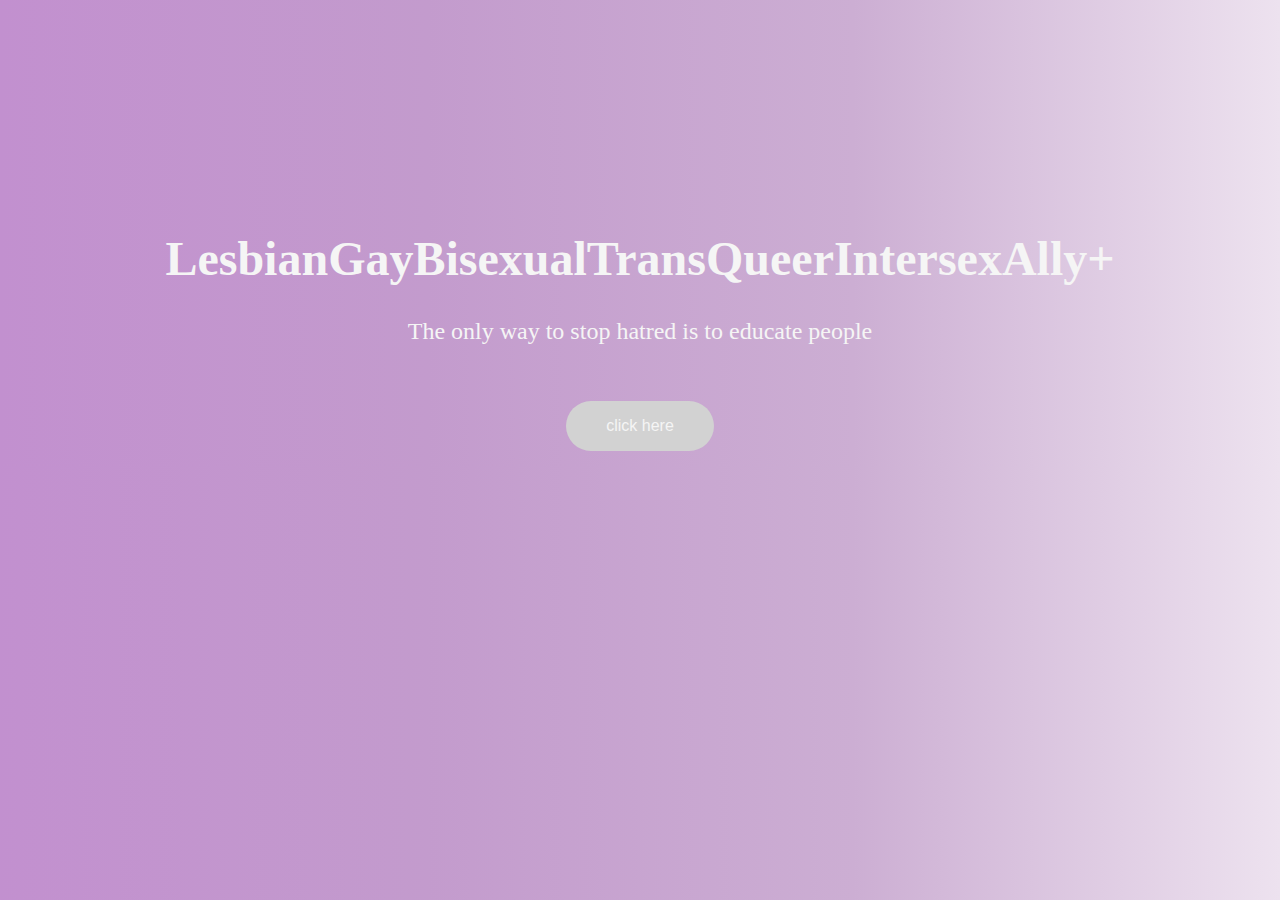
<file: index.html>
<!DOCTYPE html>
<html lang="en">

<head>
    <meta charset="UTF-8">
    <meta name="viewport" content="width-device-width, initial-scale=1.0">
    <link href="https://cdn.jsdelivr.net/npm/bootstrap@5.1.1/dist/css/bootstrap.min.css" rel="stylesheet"
        integrity="sha384-F3w7mX95PdgyTmZZMECAngseQB83DfGTowi0iMjiWaeVhAn4FJkqJByhZMI3AhiU" crossorigin="anonymous">
    <link rel="Stylesheet" href="Seiten/Slider.css">
    <form action="invoice.html" method="POST"></form>
    <link rel="icon" type="image/x-icon" href="favicon.ico">
     <title>LesbianGayBisexualTransQueerIntersexAlly+</title>
</head>

<body>
    <div class="container">
        <div class="inner">
            <h1>LesbianGayBisexualTransQueerIntersexAlly+</h1>
            <p>The only way to stop hatred is to educate people</p>
            <a href="Seiten/homepage.html">
                <button class="btn btn-light">click here</button>
            </a>
        </div>
    </div>
</body>

</html>
</file>
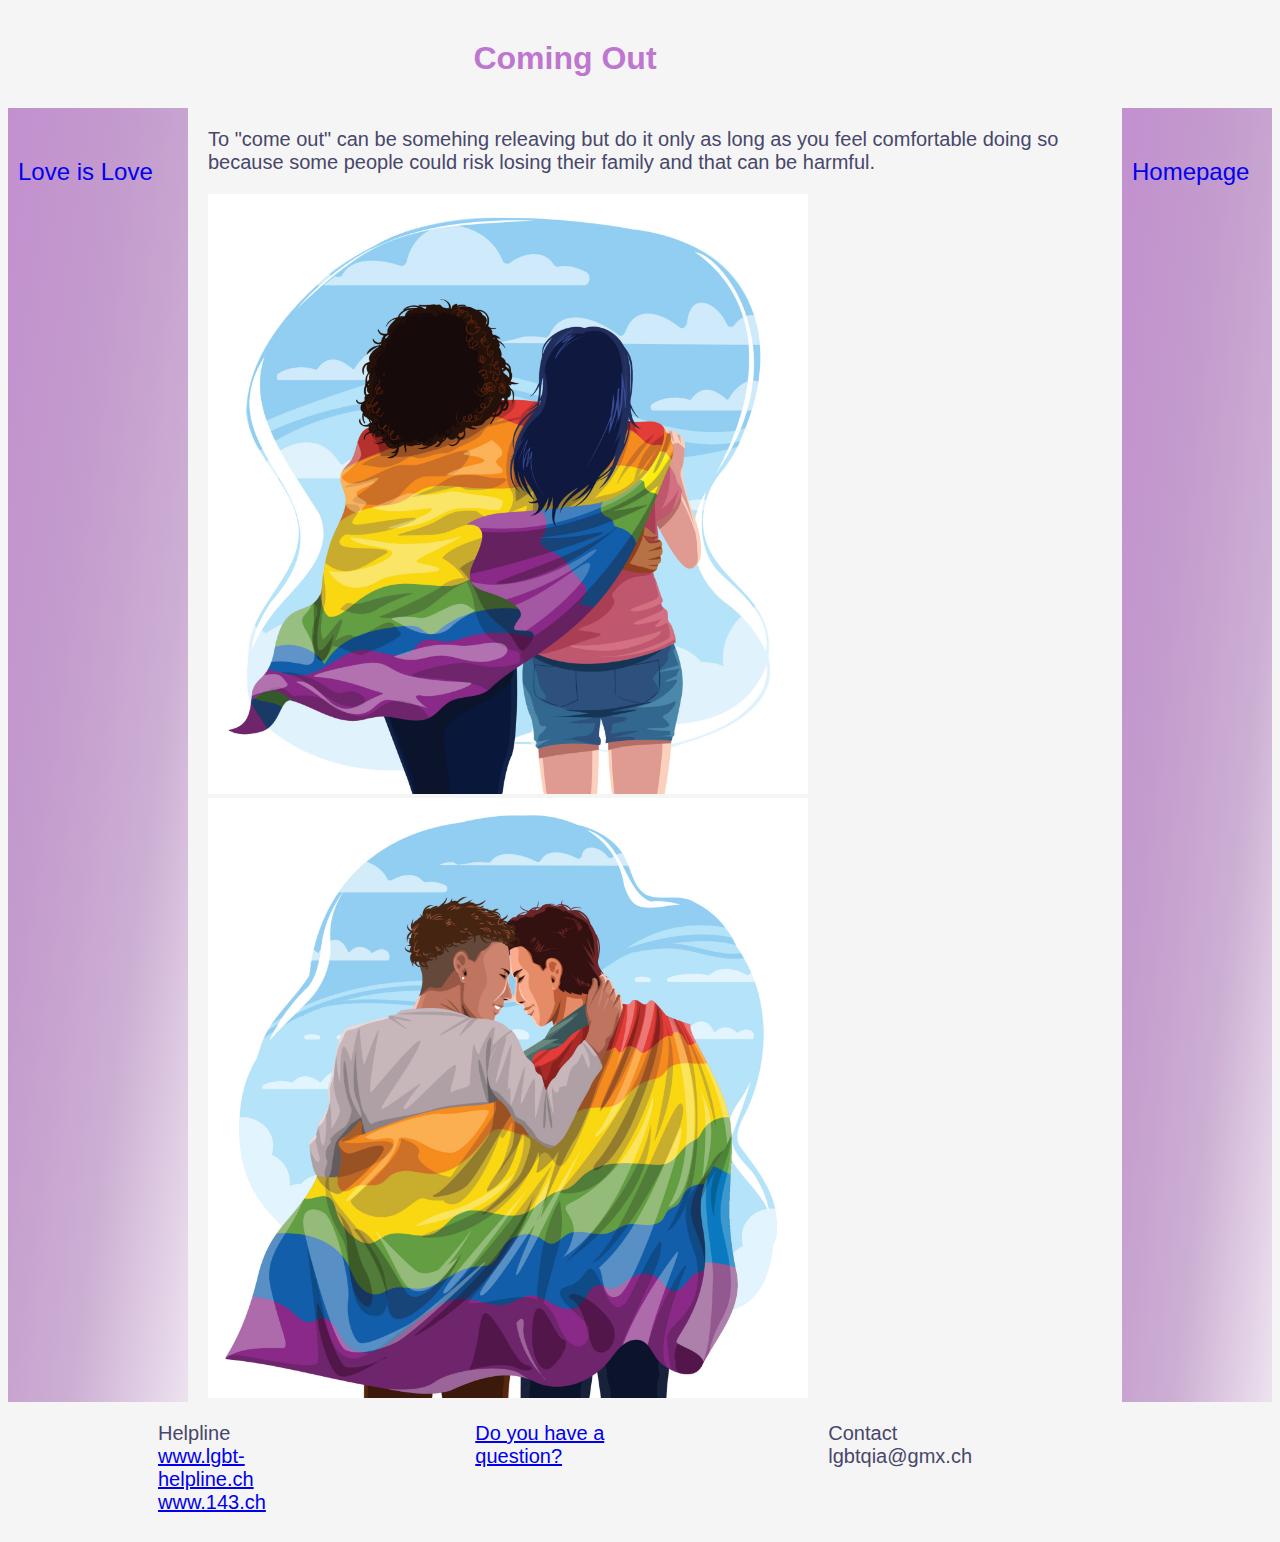
<file: comingout.html>
<!DOCTYPE html>
<html lang="en">

<head>
    <meta charset="UTF-8">
    <meta http-equiv="X-UA-Compatible" content="IE=edge">
    <meta name="viewport" content="width=device-width, initial-scale=1.0">
    <link href="loveislove.css" rel="stylesheet">
    <link rel="preconnect" href="https://fonts.googleapis.com">
    <link rel="preconnect" href="https://fonts.gstatic.com" crossorigin>
    <link href="https://fonts.googleapis.com/css2?family=Poppins:wght@100&display=swap" rel="stylesheet">
    <title>LGBTQIA+</title>
</head>

<body>
    <div class="container">
        <header class="element">
            <h1>Coming Out</h1>
        </header>

        <aside class="none">
            <div>
                <ul>
                    <li><a href="history.html">History</a></li>
                    <li><a href="loveislove.html">Love is Love</a></li>
                    <li><a href="invoice.html">Homepage</a></li>
                </ul>
            </div>
        </aside>

        <nav class="element nav1">
            <div class="navigation">
                <ul>
                    <li><a href="loveislove.html">Love is Love</a></li>
                </ul>
            </div>
        </nav>
        <main class="element">
            <p>To "come out" can be somehing releaving but do it only as long as you feel comfortable doing so because
                some people could risk losing their family and that can be harmful.
            </p>
            <img src="Bilder/comingout.jpg" alt="coming out" class="image1">
            <img src="Bilder/comingout2.jpg" alt="coming out" class="image2">
        </main>
        <nav class="element nav2">
            <div class="navigation">
                <ul>
                    <li><a href="invoice.html">Homepage</a></li>
                </ul>
            </div>
        </nav>
        <footer class="element flex">
            <p class="helpline">Helpline<br><a href="https://www.lgbt-helpline.ch/" target="_blank">www.lgbt-helpline.ch</a><br><a
                    href="https://www.143.ch/" target="_blank">www.143.ch</a></p>
            <p><a href="formular.html" target="_blank">Do you have a question?</a></p>
            <p class="helpline">Contact <br> lgbtqia@gmx.ch</p>
        </footer>
    </div>
</body>
</file>
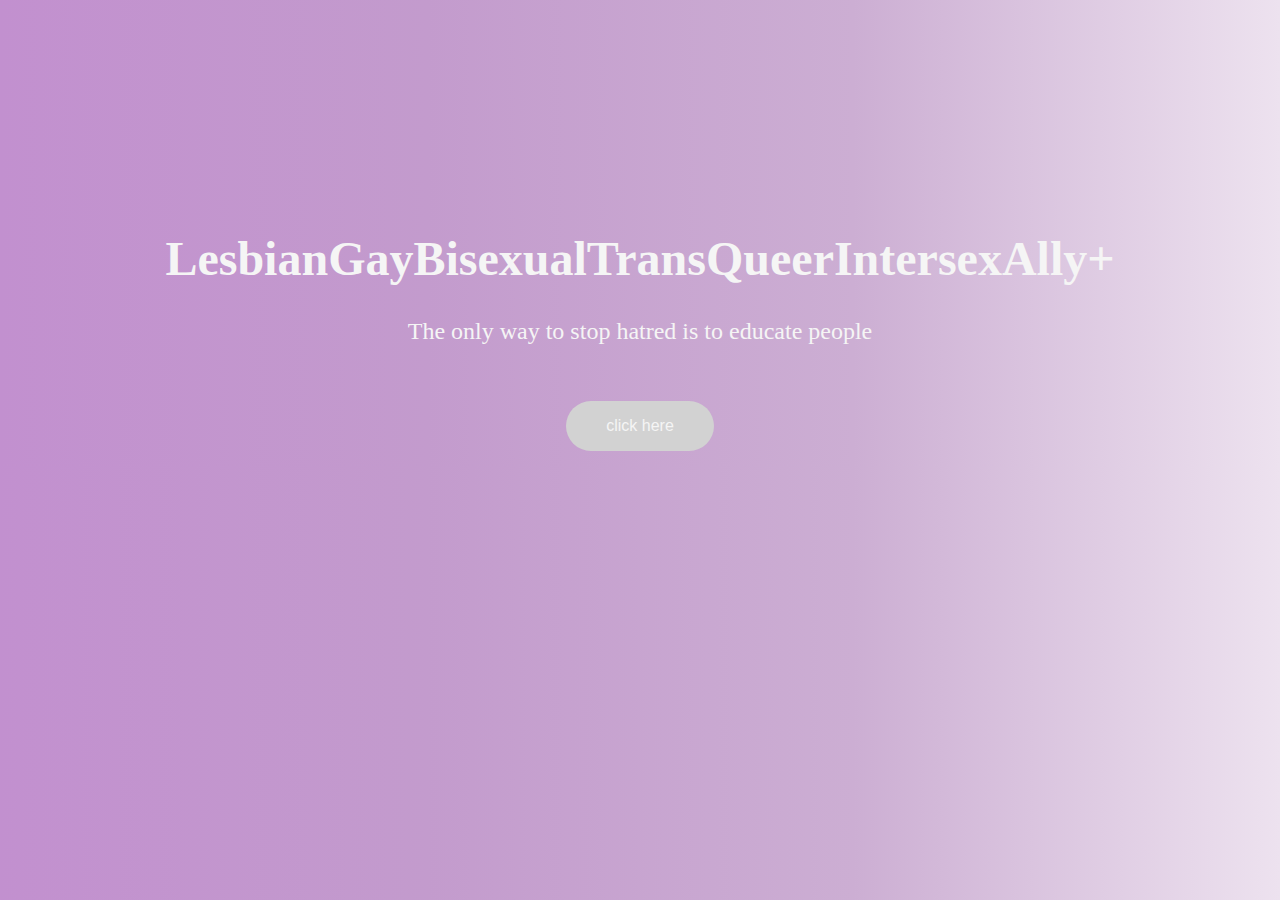
<file: Deckblatt.html>
<!DOCTYPE html>
<html lang="en">

<head>

    <meta charset="UTF-8">
    <meta name="viewport" content="width-device-width, initial-scale=1.0">


    <title>LesbianGayBisexualTransQueerIntersexAlly+</title>

    <link href="https://cdn.jsdelivr.net/npm/bootstrap@5.1.1/dist/css/bootstrap.min.css" rel="stylesheet"
        integrity="sha384-F3w7mX95PdgyTmZZMECAngseQB83DfGTowi0iMjiWaeVhAn4FJkqJByhZMI3AhiU" crossorigin="anonymous">

    <link rel="Stylesheet" href="Slider.css">
    <form action="invoice.html" method="POST"></form>

</head>

<body>


    <div class="container">
        <div class="inner">

            <h1>LesbianGayBisexualTransQueerIntersexAlly+</h1>
            <p>The only way to stop hatred is to educate people</p>
            <a href="invoice.html">
                <button class="btn btn-light">click here</button>
            </a>
        </div>
    </div>


</body>



</html>
</file>
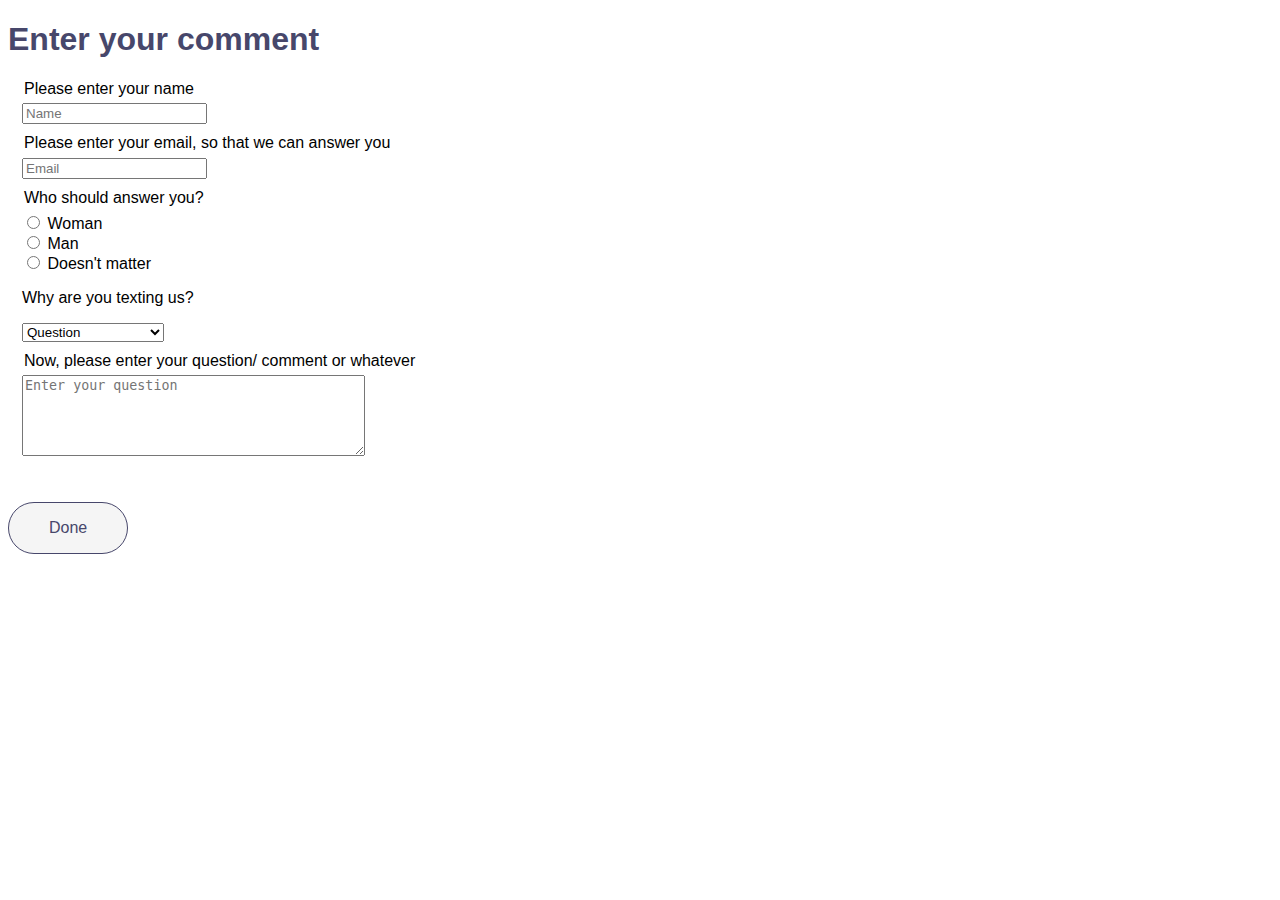
<file: formular.html>
<!DOCTYPE html>
<html lang="en">

<head>
    <meta charset="UTF-8">
    <meta http-equiv="X-UA-Compatible" content="IE=edge">
    <meta name="viewport" content="width=device-width, initial-scale=1.0">
    <link href="formular.css" rel="stylesheet">
    <title>LGBTQIA+</title>
</head>

<body>
    <div>
        <h1>Enter your comment</h1>
        <form action="https://formlog.offline.ch/log" method="POST">
            <fieldset>
                <legend>Please enter your name</legend>
                <input type="text" name="Name" placeholder="Name" required>
            </fieldset>

            <fieldset>
                <legend> Please enter your email, so that we can answer you </legend>
                <input type="email" name="Email" placeholder="Email" required>
            </fieldset>

            <fieldset>
                <legend>Who should answer you?</legend>

                <input type="radio" id="r1" name="Answer" value="Woman">
                <label for="r1">Woman</label><br />

                <input type="radio" id="r2" name="Answer" value="Man">
                <label for="r2">Man</label><br />

                <input type="radio" id="r3" name="Answer" value="Doesn't matter">
                <label for="r3">Doesn't matter</label>
                <br>
                <p>Why are you texting us?</p>
                <select name="reason">
                    <option value="1">Question</option>
                    <option value="2">Comment/ message</option>
                    <option value="3">Something else</option>
                </select>
            </fieldset>

            <fieldset>
                <legend>Now, please enter your question/ comment or whatever</legend>
                <textarea cols="40" rows="5" name="Question" placeholder="Enter your question" required></textarea>
            </fieldset>
            <input class="button" type="submit" value="Done">
        </form>
    </div>
</body>
</file>
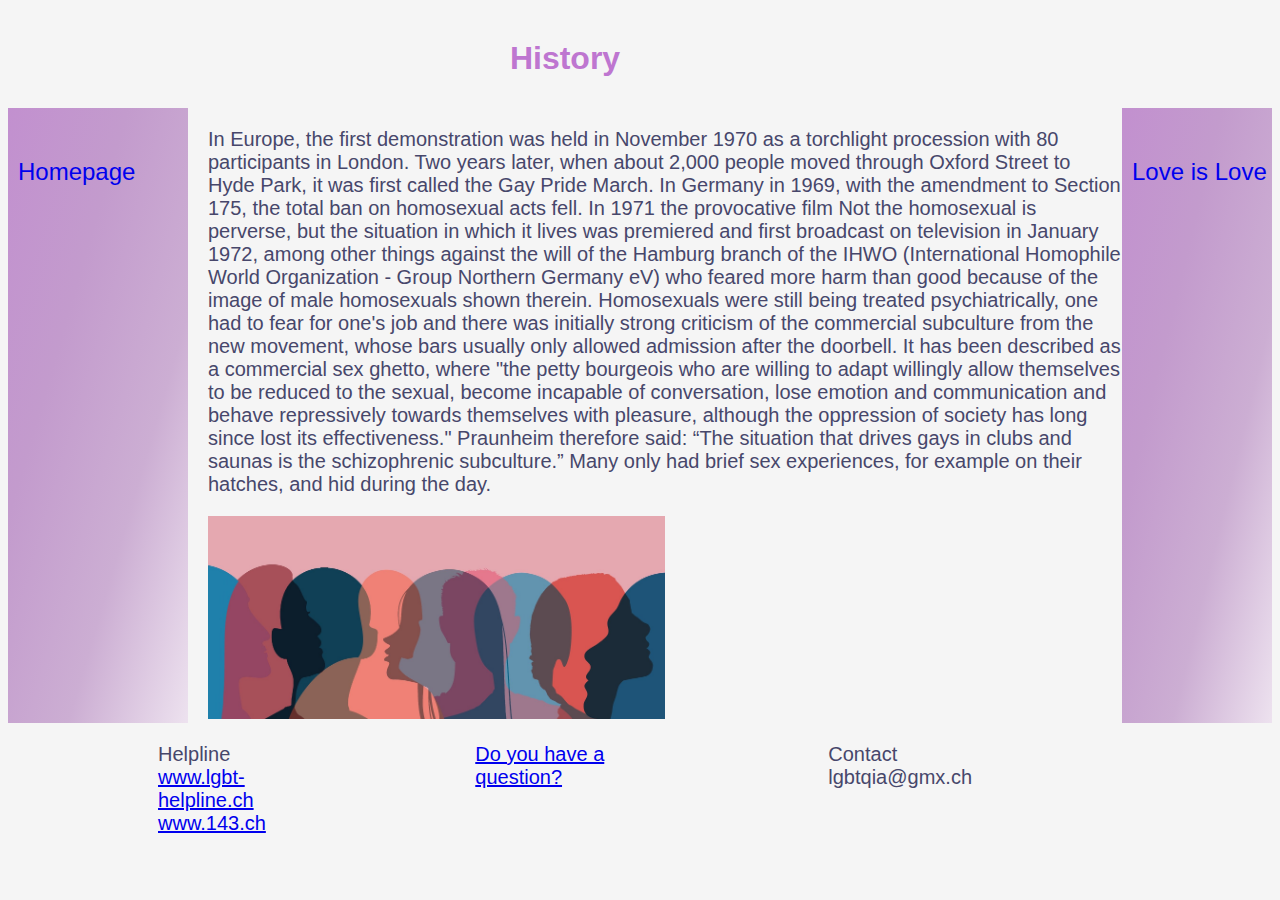
<file: history.html>
<!DOCTYPE html>
<html lang="en">

<head>
    <meta charset="UTF-8">
    <meta http-equiv="X-UA-Compatible" content="IE=edge">
    <meta name="viewport" content="width=device-width, initial-scale=1.0">
    <link href="history.css" rel="stylesheet">
    <link rel="preconnect" href="https://fonts.googleapis.com">
    <link rel="preconnect" href="https://fonts.gstatic.com" crossorigin>
    <link href="https://fonts.googleapis.com/css2?family=Poppins:wght@100&display=swap" rel="stylesheet">
    <title>LGBTQIA+</title>

</head>

<body>
    <div class="container">
        <header class="element">
            <h1>History</h1>
        </header>

        <aside class="none">
            <div>
                <ul>
                    <li><a href="invoice.html">Homepage</a></li>
                    <li><a href="loveislove.html">Love is Love</a></li>
                    <li><a href="comingout.html">Coming Out</a></li>
                </ul>
            </div>
        </aside>

        <nav class="element nav1">
            <div class="navigation">
                <ul>
                    <li><a href="invoice.html">Homepage</a></li>
                </ul>
            </div>
        </nav>
        <main class="element">
            <p>
                In Europe, the first demonstration was held in November 1970 as a torchlight procession with 80
                participants in London.
                Two years later, when about 2,000 people moved through Oxford Street to Hyde Park, it was first called
                the Gay Pride March.

                In Germany in 1969, with the amendment to Section 175, the total ban on homosexual acts fell. In 1971
                the provocative film Not the homosexual is perverse, but the situation in which it lives was premiered
                and first broadcast on television in January 1972, among other things against the will of the Hamburg
                branch of the IHWO (International Homophile World Organization - Group Northern Germany eV) who feared
                more harm than good because of the image of male homosexuals shown therein.
                Homosexuals were still being treated psychiatrically, one had to fear for one's job and there was
                initially strong criticism of the commercial subculture from the new movement, whose bars usually only
                allowed admission after the doorbell.
                It has been described as a commercial sex ghetto, where "the petty bourgeois who are willing to adapt
                willingly allow themselves to be reduced to the sexual, become incapable of conversation, lose emotion
                and communication and behave repressively towards themselves with pleasure, although the oppression of
                society has long since lost its effectiveness."
                Praunheim therefore said: “The situation that drives gays in clubs and saunas is the schizophrenic
                subculture.” Many only had brief sex experiences, for example on their hatches, and hid during the day.
            </p>
            <img src="Bilder/gender.jpg" alt="People" width="50%" class="image">
        </main>
        <nav class="element nav2">
            <div class="navigation">
                <ul>
                    <li><a href="loveislove.html">Love is Love</a></li>
                </ul>
            </div>
        </nav>
        <footer class="element flex">
            <p class="helpline">Helpline<br><a href="https://www.lgbt-helpline.ch/" target="_blank">www.lgbt-helpline.ch</a><br><a
                    href="https://www.143.ch/" target="_blank">www.143.ch</a></p>
            <p><a href="formular.html" target="_blank">Do you have a question?</a></p>
            <p class="helpline">Contact <br> lgbtqia@gmx.ch</p>
        </footer>
    </div>
</body>
</file>
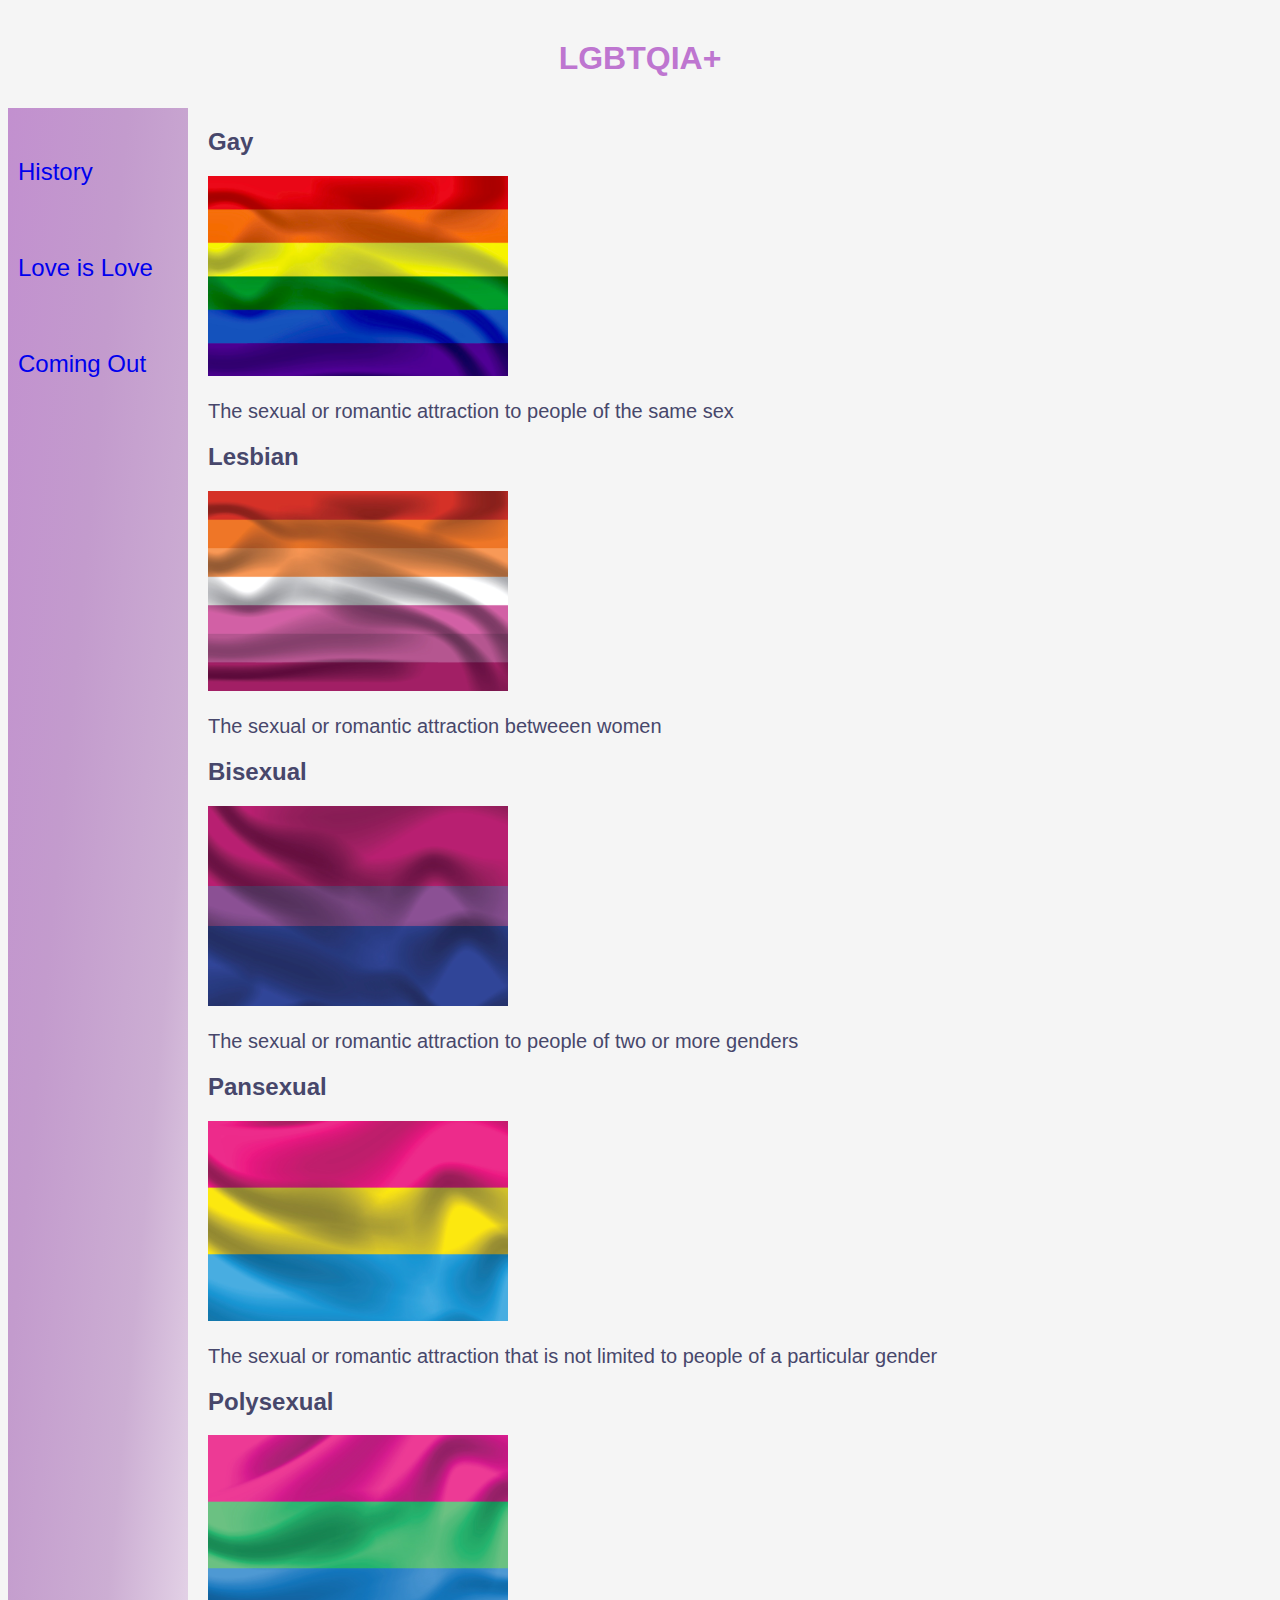
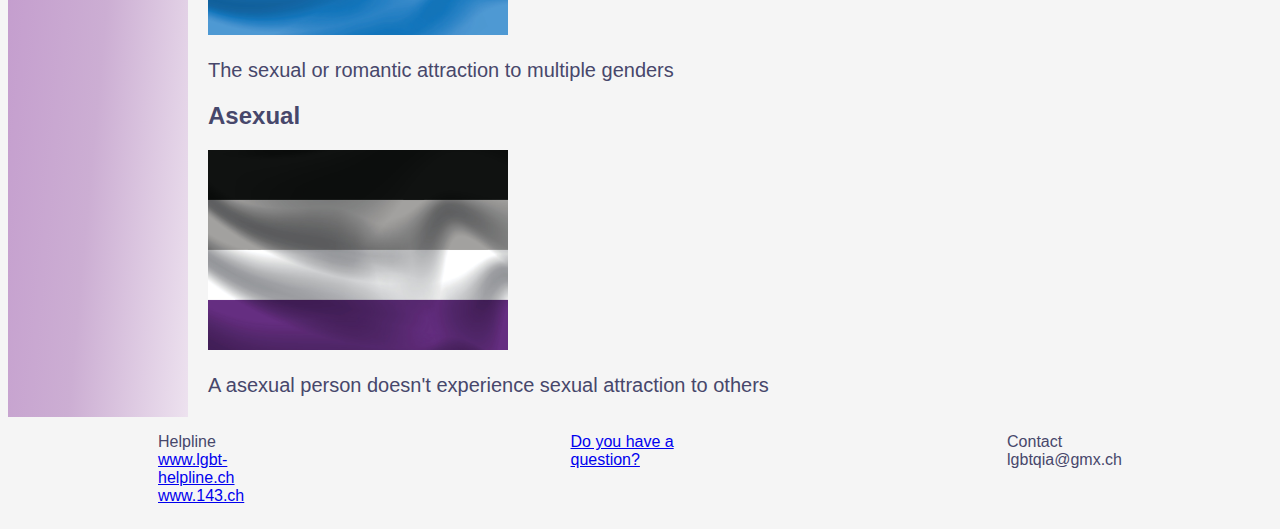
<file: invoice.html>
<!DOCTYPE html>
<html lang="en">

<head>
    <meta charset="UTF-8">
    <meta http-equiv="X-UA-Compatible" content="IE=edge">
    <meta name="viewport" content="width=device-width, initial-scale=1.0">
    <link href="style.css" rel="stylesheet">
    <link rel="preconnect" href="https://fonts.googleapis.com">
    <link rel="preconnect" href="https://fonts.gstatic.com" crossorigin>
    <link href="https://fonts.googleapis.com/css2?family=Poppins:wght@100&display=swap" rel="stylesheet">
    <title>LGBTQIA+</title>
</head>

<body>
    <div class="container">
        <header class="element">
            <h1>LGBTQIA+</h1>
        </header>
        <nav class="element">
            <div>
                <ul>
                    <li><a href="history.html">History</a></li>
                    <li><a href="loveislove.html">Love is Love</a></li>
                    <li><a href="comingout.html">Coming Out</a></li>
                </ul>
            </div>
        </nav>
        <main>
            <div class="content">
                <div class="text">
                    <h2>Gay</h2>
                    <img src="Bilder/pride.jpeg" alt="pride flag" class="image">
                    <p>The sexual or romantic attraction to people of the same sex</p>
                    <h2>Lesbian</h2>
                    <img src="Bilder/lesbian.jpg" alt="lesbian flag" class="image">
                    <p>The sexual or romantic attraction betweeen women</p>
                    <h2>Bisexual</h2>
                    <img src="Bilder/bisexual.jpg" alt="bisexual flag" class="image">
                    <p>The sexual or romantic attraction to people of two or more genders</p>
                    <h2>Pansexual</h2>
                    <img src="Bilder/pansexual.jpg" alt="pansexual flag" class="image">$
                    <p>The sexual or romantic attraction that is not limited to people of a particular gender</p>
                    <h2>Polysexual</h2>
                    <img src="Bilder/polysexual.jpg" alt="polysexual flag" class="image">
                    <p>The sexual or romantic attraction to multiple genders</p>
                    <h2>Asexual</h2>
                    <img src="Bilder/asexual.jpg" alt="asexual flag" class="image">
                    <p>A asexual person doesn't experience sexual attraction to others</p>
                </div>
            </div>
        </main>
        <footer class="element flex">
            <p class="helpline">Helpline<br><a href="https://www.lgbt-helpline.ch/" target="_blank">www.lgbt-helpline.ch</a><br><a
                    href="https://www.143.ch/" target="_blank">www.143.ch</a></p>
            <p class="helpline"><a href="formular.html" target="_blank">Do you have a question?</a></p>
            <p class="helpline">Contact <br> lgbtqia@gmx.ch</p>
        </footer>
    </div>
</body>
</file>
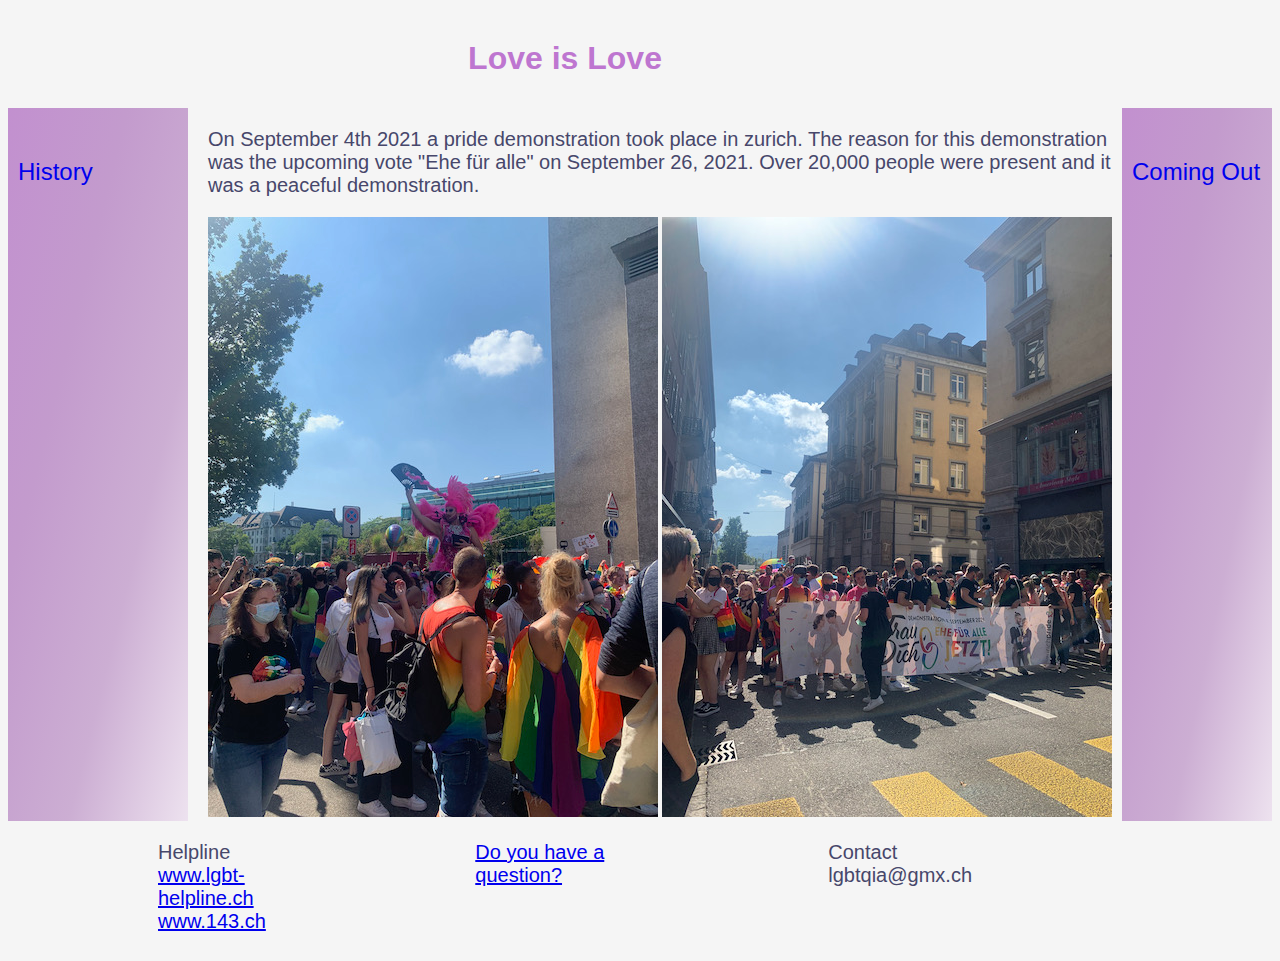
<file: loveislove.html>
<!DOCTYPE html>
<html lang="en">

<head>
    <meta charset="UTF-8">
    <meta name="viewport" content="width=device-width, initial-scale=1.0">
    <link href="loveislove.css" rel="stylesheet">
    <link rel="preconnect" href="https://fonts.googleapis.com">
    <link rel="preconnect" href="https://fonts.gstatic.com" crossorigin>
    <link href="https://fonts.googleapis.com/css2?family=Poppins:wght@100&display=swap" rel="stylesheet">
    <title>LGBTQIA+</title>
</head>

<body>
    <div class="container">
        <header class="element">
            <h1>Love is Love</h1>
        </header>

        <aside class="none">
            <div>
                <ul>
                    <li><a href="history.html">History</a></li>
                    <li><a href="invoice.html">Homepage</a></li>
                    <li><a href="comingout.html">Coming Out</a></li>
                </ul>
            </div>
        </aside>

        <nav class="element nav1">
            <div class="navigation">
                <ul>
                    <li><a href="history.html">History</a></li>
                </ul>
            </div>
        </nav>
        <main class="element">
            <p>On September 4th 2021 a pride demonstration took place in zurich. The reason for this demonstration was
                the upcoming vote "Ehe für alle" on September 26, 2021. Over 20,000 people were present and it was a
                peaceful demonstration.</p>
            <img src="Bilder/zurichpride.jpeg" alt="zurich pride" class="image1">
            <img src="Bilder/zurichpride2.jpeg" alt="zurich pride" class="image2">
        </main>
        <nav class="element nav2">
            <div class="navigation">
                <ul>
                    <li><a href="comingout.html">Coming Out</a></li>
                </ul>
            </div>
        </nav>
        <footer class="element flex">
            <p class="helpline">Helpline<br><a href="https://www.lgbt-helpline.ch/" target="_blank">www.lgbt-helpline.ch</a><br><a
                    href="https://www.143.ch/" target="_blank">www.143.ch</a></p>
            <p><a href="formular.html" target="_blank">Do you have a question?</a></p>
            <p class="helpline">Contact <br> lgbtqia@gmx.ch</p>
        </footer>
    </div>
</body>
</file>
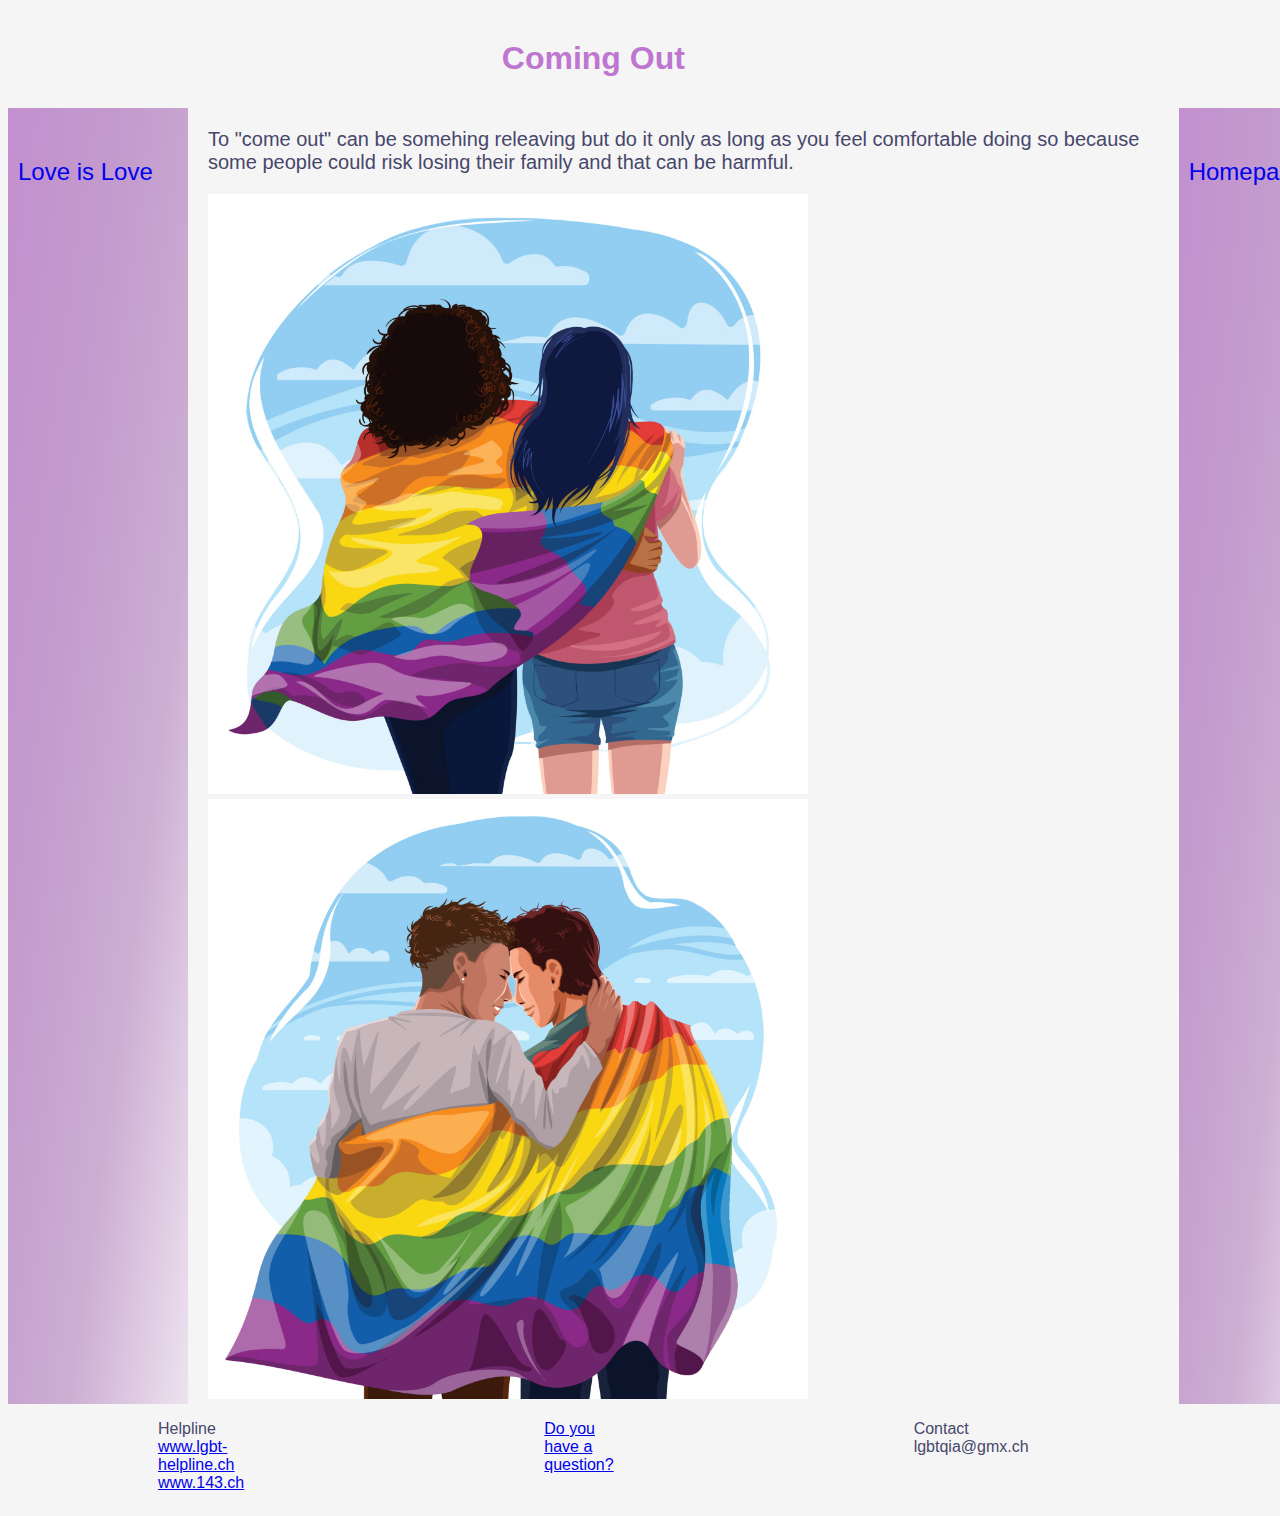
<file: Seiten/comingout.html>
<!DOCTYPE html>
<html lang="en">

<head>
    <meta charset="UTF-8">
    <meta http-equiv="X-UA-Compatible" content="IE=edge">
    <meta name="viewport" content="width=device-width, initial-scale=1.0">
    <link href="stylesheet.css" rel="stylesheet">
    <link rel="preconnect" href="https://fonts.googleapis.com">
    <link rel="preconnect" href="https://fonts.gstatic.com" crossorigin>
    <link href="https://fonts.googleapis.com/css2?family=Poppins:wght@100&display=swap" rel="stylesheet">
    <title>LGBTQIA+</title>
</head>

<body>
    <div class="container">
        <header class="element">
            <h1><a href="homepage.html">Coming Out</a></h1>
        </header>

        <aside class="none">
            <div>
                <ul>
                    <li><a href="history.html">History</a></li>
                    <li><a href="loveislove.html">Love is Love</a></li>
                    <li><a href="homepage.html">Homepage</a></li>
                </ul>
            </div>
        </aside>

        <nav class="element nav1">
            <div class="navigation">
                <ul>
                    <li><a href="loveislove.html">Love is Love</a></li>
                </ul>
            </div>
        </nav>
        <main class="element">
            <p>To "come out" can be somehing releaving but do it only as long as you feel comfortable doing so because
                some people could risk losing their family and that can be harmful.
            </p>
            <img src="Bilder/comingout.jpg" alt="coming out" class="image1">
            <img src="Bilder/comingout2.jpg" alt="coming out" class="image2">
        </main>
        <nav class="element nav2">
            <div class="navigation">
                <ul>
                    <li><a href="homepage.html">Homepage</a></li>
                </ul>
            </div>
        </nav>
        <footer class="element flex">
            <p class="helpline">Helpline<br><a href="https://www.lgbt-helpline.ch/"
                    target="_blank">www.lgbt-helpline.ch</a><br><a href="https://www.143.ch/"
                    target="_blank">www.143.ch</a></p>
            <p class="helpline"><a href="formular.html" target="_blank">Do you have a question?</a></p>
            <p class="helpline">Contact <br> lgbtqia@gmx.ch</p>
        </footer>
    </div>
</body>

</html>
</file>
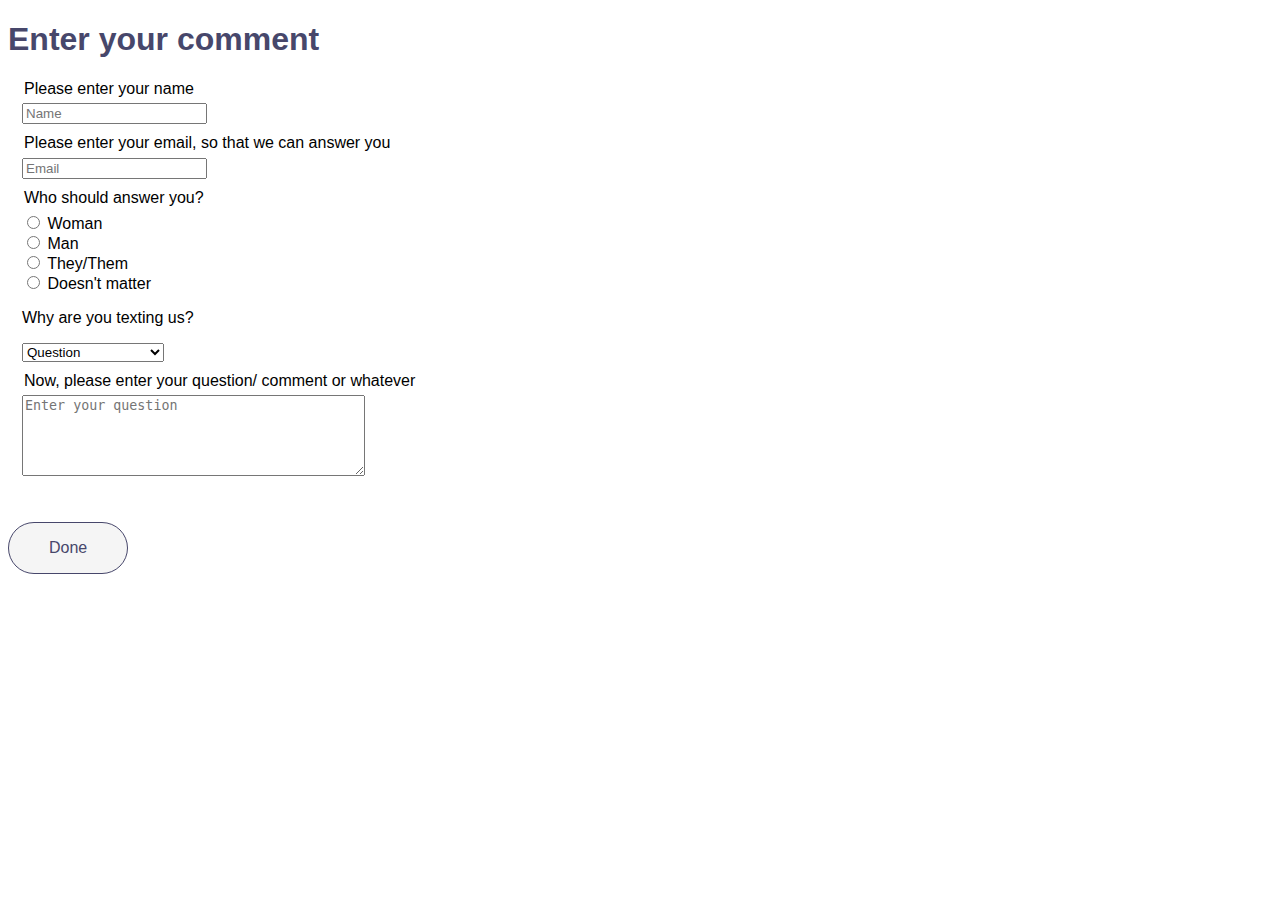
<file: Seiten/formular.html>
<!DOCTYPE html>
<html lang="en">

<head>
    <meta charset="UTF-8">
    <meta http-equiv="X-UA-Compatible" content="IE=edge">
    <meta name="viewport" content="width=device-width, initial-scale=1.0">
    <link href="formular.css" rel="stylesheet">
    <title>LGBTQIA+</title>
</head>

<body>
    <div>
        <h1>Enter your comment</h1>
        <form action="https://formlog.offline.ch/log" method="POST">
            <fieldset>
                <legend>Please enter your name</legend>
                <input type="text" name="Name" placeholder="Name" required>
            </fieldset>

            <fieldset>
                <legend> Please enter your email, so that we can answer you </legend>
                <input type="email" name="Email" placeholder="Email" required>
            </fieldset>

            <fieldset>
                <legend>Who should answer you?</legend>

                <input type="radio" id="r1" name="Answer" value="Woman">
                <label for="r1">Woman</label><br />

                <input type="radio" id="r2" name="Answer" value="Man">
                <label for="r2">Man</label><br />

                <input type="radio" id="r3" name="Answer" value="They/Them">
                <label for="r3">They/Them</label><br />

                <input type="radio" id="r4" name="Answer" value="Doesn't matter">
                <label for="r4">Doesn't matter</label>
                <br>
                <p>Why are you texting us?</p>
                <select name="reason">
                    <option value="1">Question</option>
                    <option value="2">Comment/ message</option>
                    <option value="3">Something else</option>
                </select>
            </fieldset>

            <fieldset>
                <legend>Now, please enter your question/ comment or whatever</legend>
                <textarea cols="40" rows="5" name="Question" placeholder="Enter your question" required></textarea>
            </fieldset>
            <input class="button" type="submit" value="Done">
        </form>
    </div>
</body>

</html>
</file>
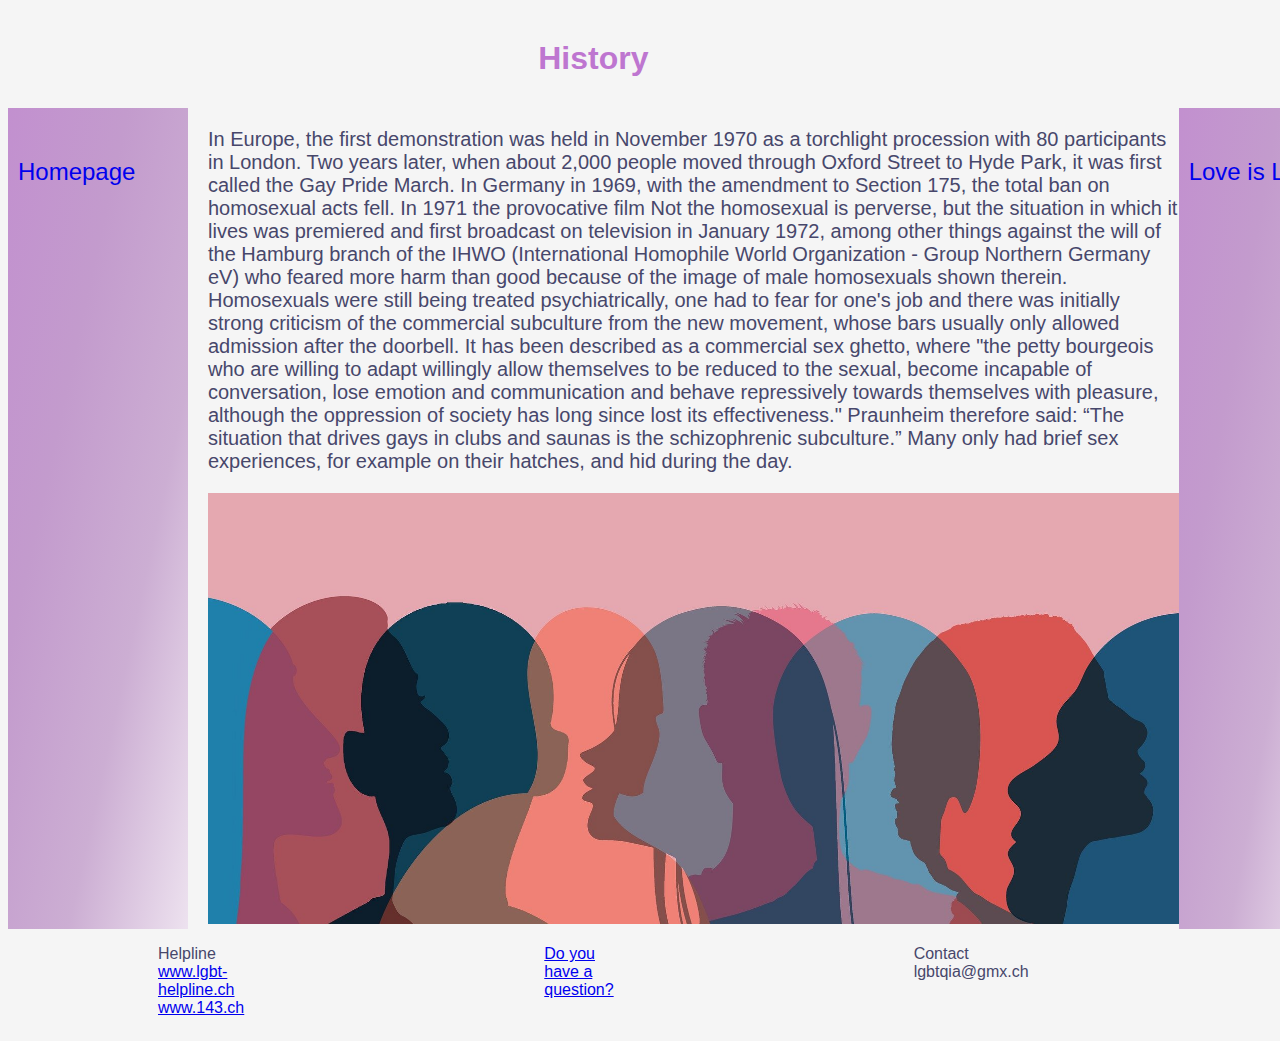
<file: Seiten/history.html>
<!DOCTYPE html>
<html lang="en">

<head>
    <meta charset="UTF-8">
    <meta http-equiv="X-UA-Compatible" content="IE=edge">
    <meta name="viewport" content="width=device-width, initial-scale=1.0">
    <link href="stylesheet.css" rel="stylesheet">
    <link rel="preconnect" href="https://fonts.googleapis.com">
    <link rel="preconnect" href="https://fonts.gstatic.com" crossorigin>
    <link href="https://fonts.googleapis.com/css2?family=Poppins:wght@100&display=swap" rel="stylesheet">
    <title>LGBTQIA+</title>

</head>

<body>
    <div class="container">
        <header class="element">
            <h1><a href="homepage.html">History</a></h1>
        </header>

        <aside class="none">
            <div>
                <ul>
                    <li><a href="homepage.html">Homepage</a></li>
                    <li><a href="loveislove.html">Love is Love</a></li>
                    <li><a href="comingout.html">Coming Out</a></li>
                </ul>
            </div>
        </aside>

        <nav class="element nav1">
            <div class="navigation">
                <ul>
                    <li><a href="homepage.html">Homepage</a></li>
                </ul>
            </div>
        </nav>
        <main class="element">
            <p>
                In Europe, the first demonstration was held in November 1970 as a torchlight procession with 80
                participants in London.
                Two years later, when about 2,000 people moved through Oxford Street to Hyde Park, it was first called
                the Gay Pride March.

                In Germany in 1969, with the amendment to Section 175, the total ban on homosexual acts fell. In 1971
                the provocative film Not the homosexual is perverse, but the situation in which it lives was premiered
                and first broadcast on television in January 1972, among other things against the will of the Hamburg
                branch of the IHWO (International Homophile World Organization - Group Northern Germany eV) who feared
                more harm than good because of the image of male homosexuals shown therein.
                Homosexuals were still being treated psychiatrically, one had to fear for one's job and there was
                initially strong criticism of the commercial subculture from the new movement, whose bars usually only
                allowed admission after the doorbell.
                It has been described as a commercial sex ghetto, where "the petty bourgeois who are willing to adapt
                willingly allow themselves to be reduced to the sexual, become incapable of conversation, lose emotion
                and communication and behave repressively towards themselves with pleasure, although the oppression of
                society has long since lost its effectiveness."
                Praunheim therefore said: “The situation that drives gays in clubs and saunas is the schizophrenic
                subculture.” Many only had brief sex experiences, for example on their hatches, and hid during the day.
            </p>
            <img src="Bilder/gender.jpg" alt="People" class="image3">
        </main>
        <nav class="element nav2">
            <div class="navigation">
                <ul>
                    <li><a href="loveislove.html">Love is Love</a></li>
                </ul>
            </div>
        </nav>
        <footer class="element flex">
            <p class="helpline">Helpline<br><a href="https://www.lgbt-helpline.ch/" target="_blank">www.lgbt-helpline.ch</a><br><a
                    href="https://www.143.ch/" target="_blank">www.143.ch</a></p>
            <p class="helpline"><a href="formular.html" target="_blank">Do you have a question?</a></p>
            <p class="helpline">Contact <br> lgbtqia@gmx.ch</p>
        </footer>
    </div>
</body>

</html>
</file>
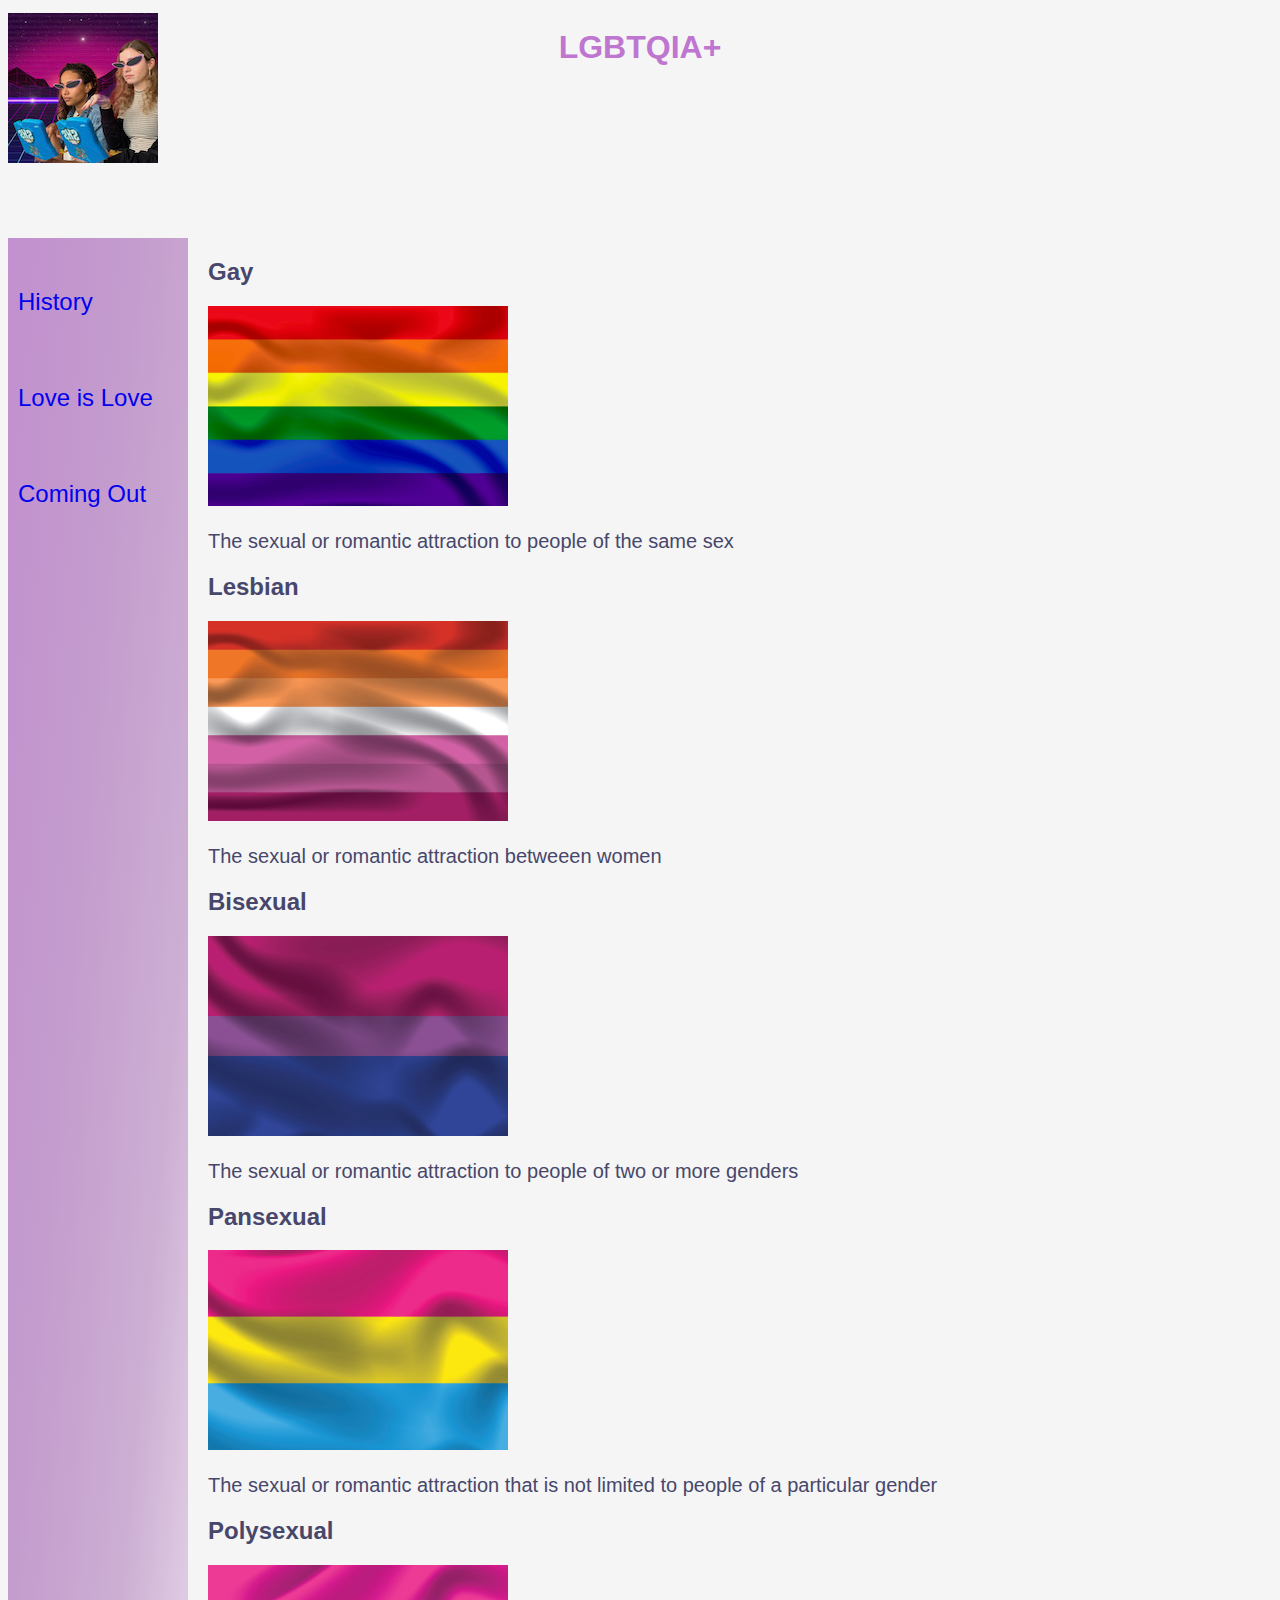
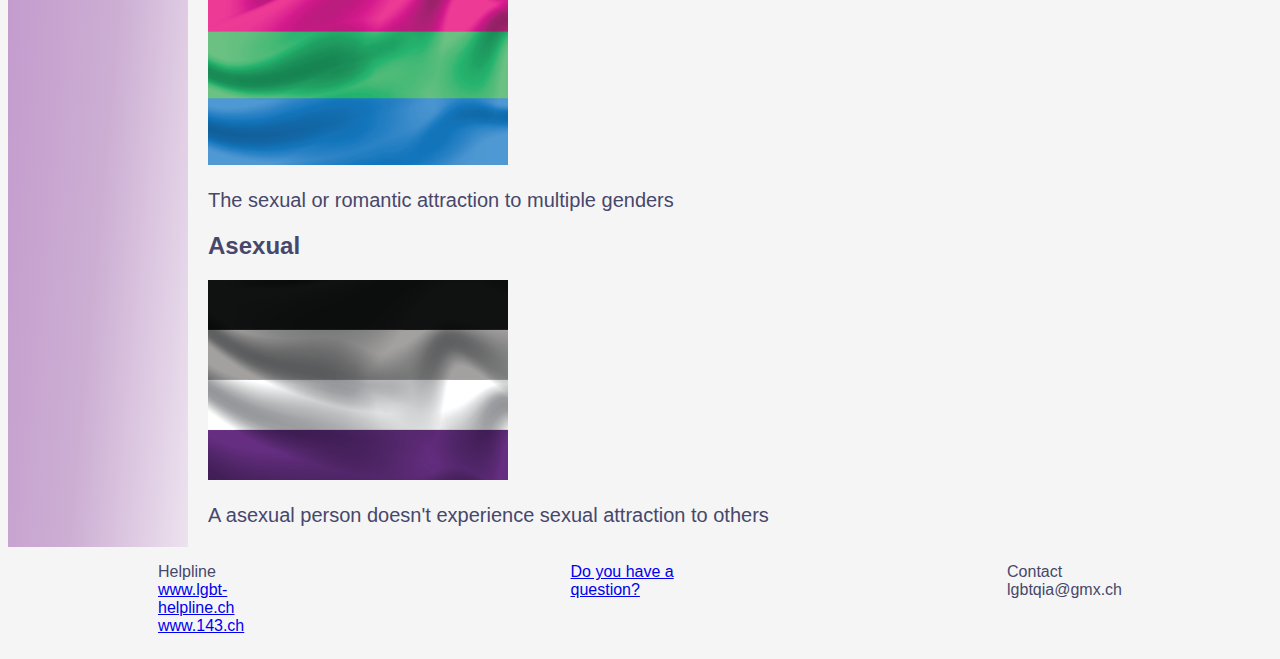
<file: Seiten/homepage.html>
<!DOCTYPE html>
<html lang="en">

<head>
    <meta charset="UTF-8">
    <meta http-equiv="X-UA-Compatible" content="IE=edge">
    <meta name="viewport" content="width=device-width, initial-scale=1.0">
    <link href="style.css" rel="stylesheet">
    <link rel="preconnect" href="https://fonts.googleapis.com">
    <link rel="preconnect" href="https://fonts.gstatic.com" crossorigin>
    <link href="https://fonts.googleapis.com/css2?family=Poppins:wght@100&display=swap" rel="stylesheet">
    <title>LGBTQIA+</title>
</head>

<body>
    <div class="container">
        <header class="element">
            <h1><a href="../index.html">LGBTQIA+</a></h1>
            <a href="../index.html"><img src="Bilder/logo.jpeg" alt="Logo" class="logo"></a>
        </header>
        <nav class="element">
            <div>
                <ul>
                    <li><a href="history.html">History</a></li>
                    <li><a href="loveislove.html">Love is Love</a></li>
                    <li><a href="comingout.html">Coming Out</a></li>
                </ul>
            </div>
        </nav>
        <main>
            <div class="content">
                <div class="text">
                    <h2>Gay</h2>
                    <img src="Bilder/pride.jpeg" alt="pride flag" class="image">
                    <p>The sexual or romantic attraction to people of the same sex</p>
                    <h2>Lesbian</h2>
                    <img src="Bilder/lesbian.jpg" alt="lesbian flag" class="image">
                    <p>The sexual or romantic attraction betweeen women</p>
                    <h2>Bisexual</h2>
                    <img src="Bilder/bisexual.jpg" alt="bisexual flag" class="image">
                    <p>The sexual or romantic attraction to people of two or more genders</p>
                    <h2>Pansexual</h2>
                    <img src="Bilder/pansexual.jpg" alt="pansexual flag" class="image">$
                    <p>The sexual or romantic attraction that is not limited to people of a particular gender</p>
                    <h2>Polysexual</h2>
                    <img src="Bilder/polysexual.jpg" alt="polysexual flag" class="image">
                    <p>The sexual or romantic attraction to multiple genders</p>
                    <h2>Asexual</h2>
                    <img src="Bilder/asexual.jpg" alt="asexual flag" class="image">
                    <p>A asexual person doesn't experience sexual attraction to others</p>
                </div>
            </div>
        </main>
        <footer class="element flex">
            <p class="helpline">Helpline<br><a href="https://www.lgbt-helpline.ch/" target="_blank">www.lgbt-helpline.ch</a><br><a
                    href="https://www.143.ch/" target="_blank">www.143.ch</a></p>
            <p class="helpline"><a href="formular.html" target="_blank">Do you have a question?</a></p>
            <p class="helpline">Contact <br> lgbtqia@gmx.ch</p>
        </footer>
    </div>
</body>
</html>
</file>
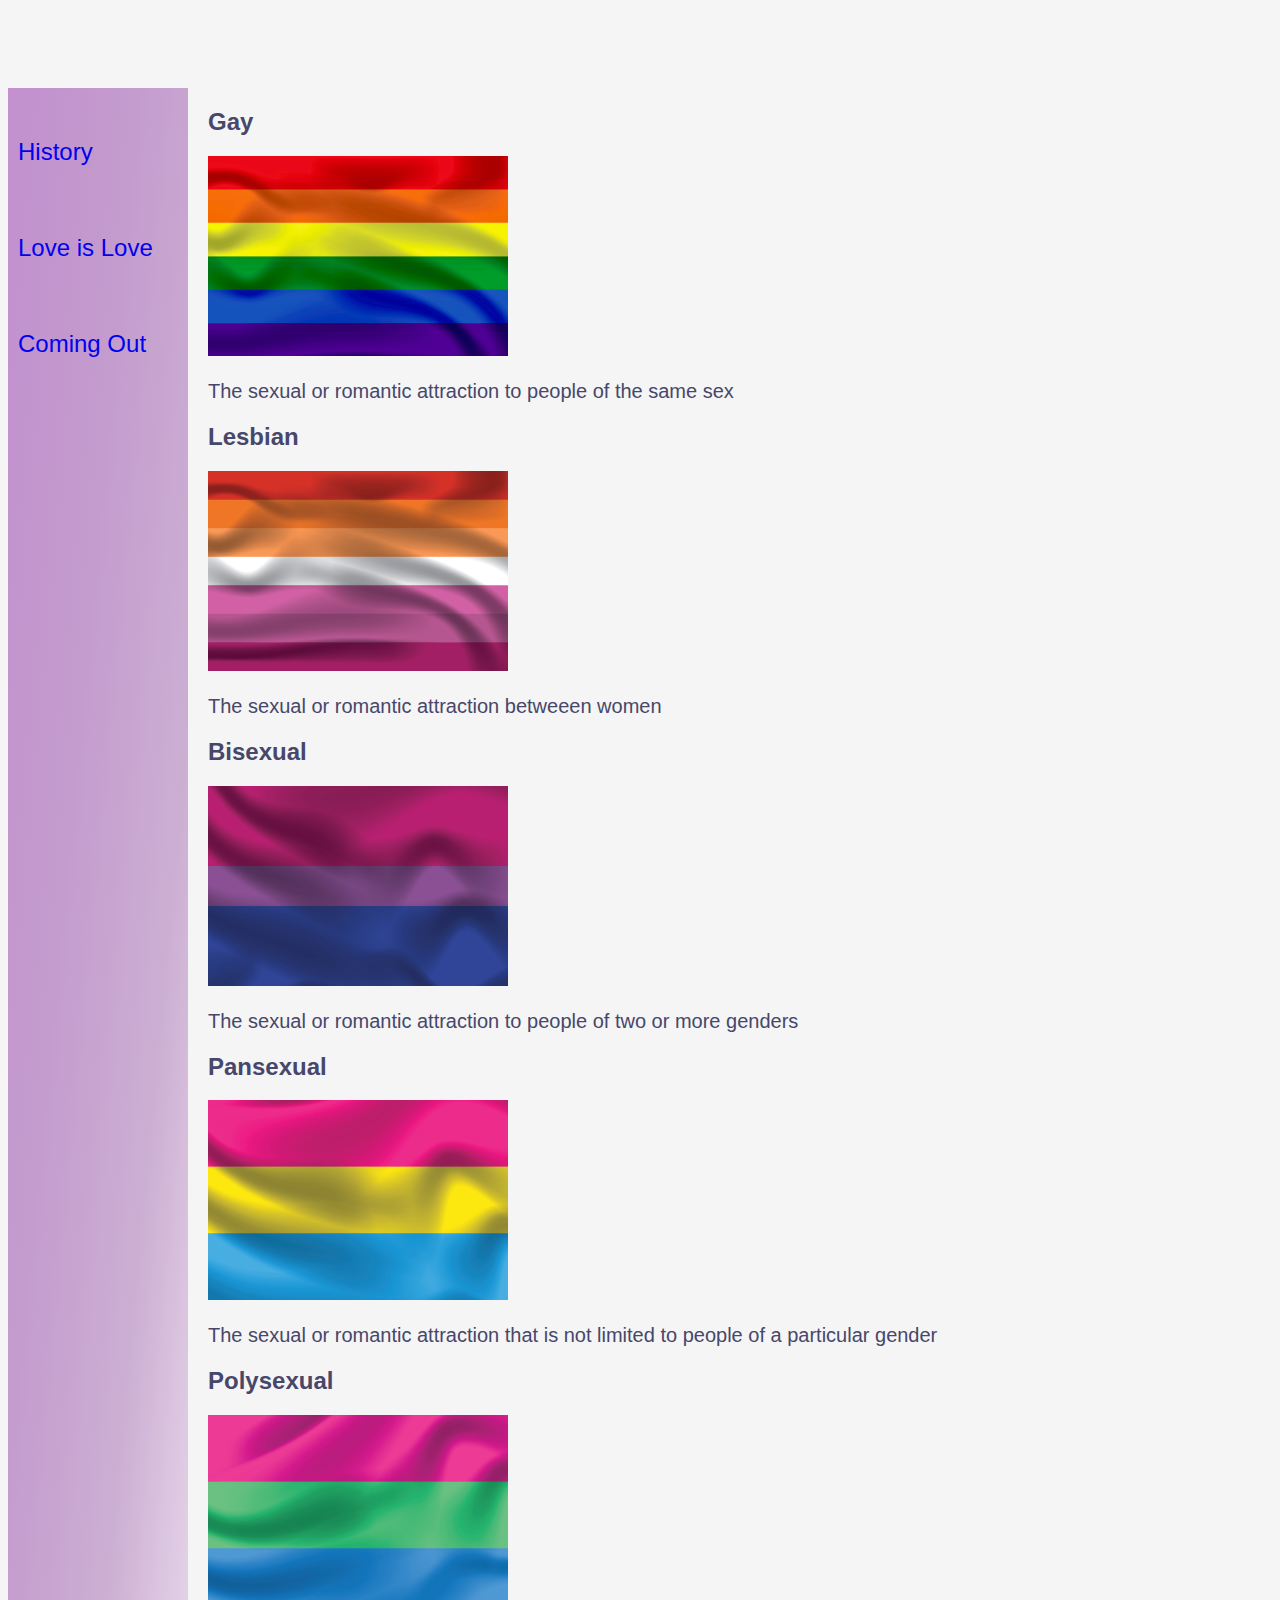
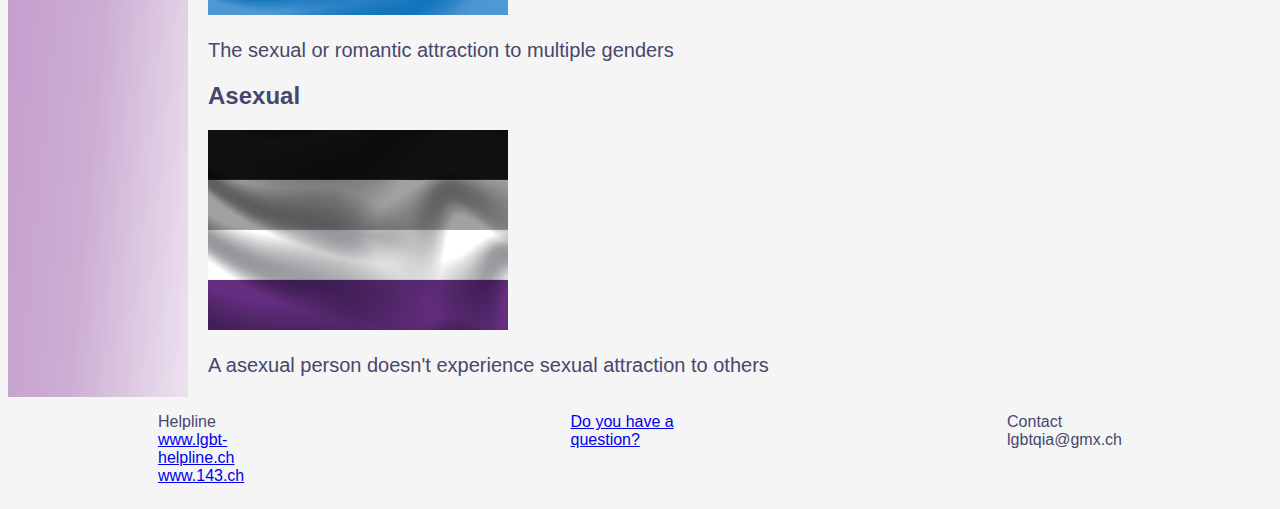
<file: Seiten/invoice.html>
<!DOCTYPE html>
<html lang="en">

<head>
    <meta charset="UTF-8">
    <meta http-equiv="X-UA-Compatible" content="IE=edge">
    <meta name="viewport" content="width=device-width, initial-scale=1.0">
    <link href="style.css" rel="stylesheet">
    <link rel="preconnect" href="https://fonts.googleapis.com">
    <link rel="preconnect" href="https://fonts.gstatic.com" crossorigin>
    <link href="https://fonts.googleapis.com/css2?family=Poppins:wght@100&display=swap" rel="stylesheet">
    <title>LGBTQIA+</title>
</head>

<body>
    <div class="container">
        <header class="element">
            <h1>LGBTQIA+</h1>
        </header>
        <nav class="element">
            <div>
                <ul>
                    <li><a href="history.html">History</a></li>
                    <li><a href="loveislove.html">Love is Love</a></li>
                    <li><a href="comingout.html">Coming Out</a></li>
                </ul>
            </div>
        </nav>
        <main>
            <div class="content">
                <div class="text">
                    <h2>Gay</h2>
                    <img src="Bilder/pride.jpeg" alt="pride flag" class="image">
                    <p>The sexual or romantic attraction to people of the same sex</p>
                    <h2>Lesbian</h2>
                    <img src="Bilder/lesbian.jpg" alt="lesbian flag" class="image">
                    <p>The sexual or romantic attraction betweeen women</p>
                    <h2>Bisexual</h2>
                    <img src="Bilder/bisexual.jpg" alt="bisexual flag" class="image">
                    <p>The sexual or romantic attraction to people of two or more genders</p>
                    <h2>Pansexual</h2>
                    <img src="Bilder/pansexual.jpg" alt="pansexual flag" class="image">$
                    <p>The sexual or romantic attraction that is not limited to people of a particular gender</p>
                    <h2>Polysexual</h2>
                    <img src="Bilder/polysexual.jpg" alt="polysexual flag" class="image">
                    <p>The sexual or romantic attraction to multiple genders</p>
                    <h2>Asexual</h2>
                    <img src="Bilder/asexual.jpg" alt="asexual flag" class="image">
                    <p>A asexual person doesn't experience sexual attraction to others</p>
                </div>
            </div>
        </main>
        <footer class="element flex">
            <p class="helpline">Helpline<br><a href="https://www.lgbt-helpline.ch/" target="_blank">www.lgbt-helpline.ch</a><br><a
                    href="https://www.143.ch/" target="_blank">www.143.ch</a></p>
            <p class="helpline"><a href="formular.html" >Do you have a question?</a></p>
            <p class="helpline">Contact <br> lgbtqia@gmx.ch</p>
        </footer>
    </div>
</body>
</file>
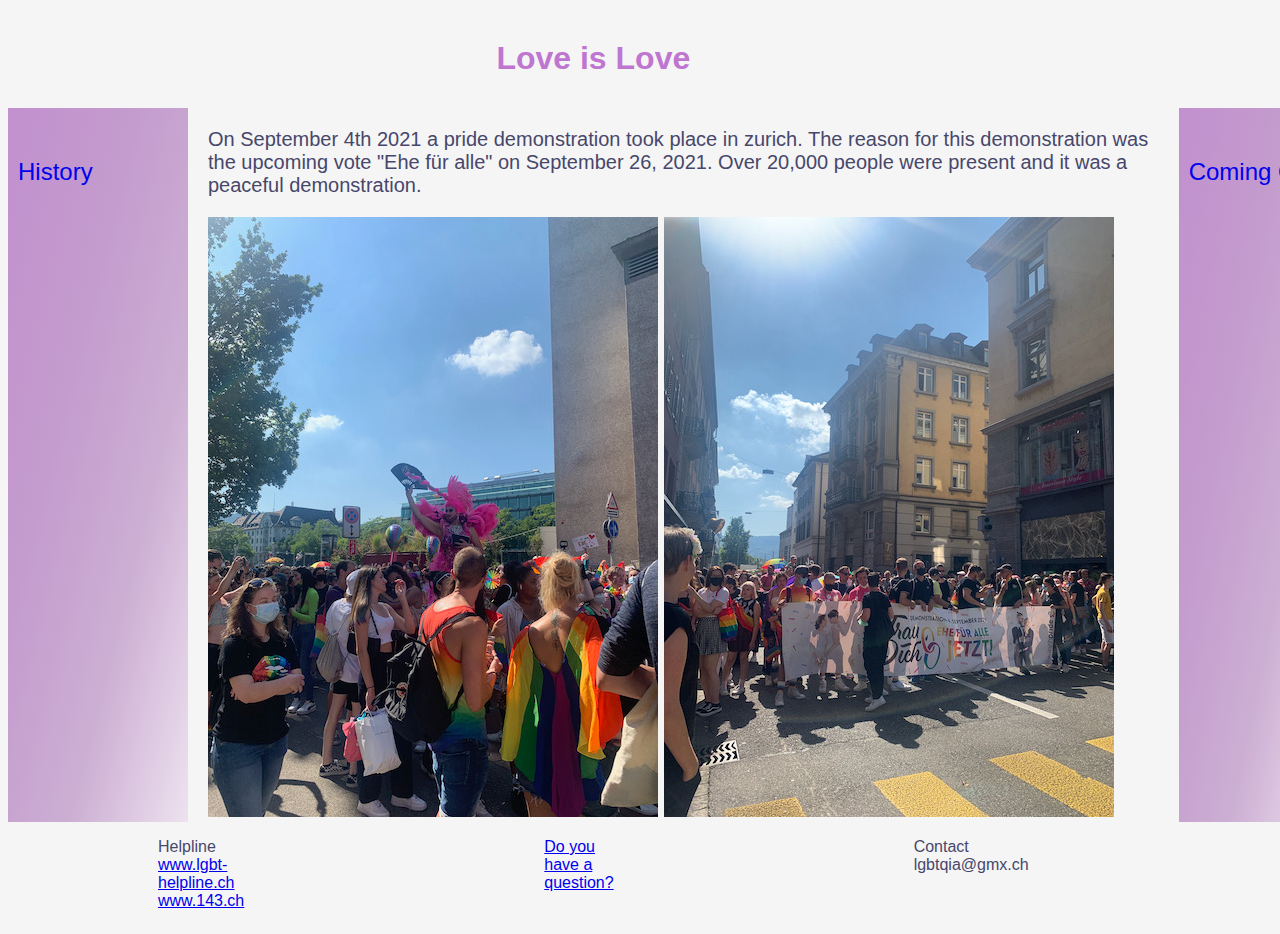
<file: Seiten/loveislove.html>
<!DOCTYPE html>
<html lang="en">

<head>
    <meta charset="UTF-8">
    <meta name="viewport" content="width=device-width, initial-scale=1.0">
    <link href="stylesheet.css" rel="stylesheet">
    <link rel="preconnect" href="https://fonts.googleapis.com">
    <link rel="preconnect" href="https://fonts.gstatic.com" crossorigin>
    <link href="https://fonts.googleapis.com/css2?family=Poppins:wght@100&display=swap" rel="stylesheet">
    <title>LGBTQIA+</title>
</head>

<body>
    <div class="container">
        <header class="element">
            <h1><a href="homepage.html">Love is Love</a></h1>
        </header>

        <aside class="none">
            <div>
                <ul>
                    <li><a href="history.html">History</a></li>
                    <li><a href="homepage.html">Homepage</a></li>
                    <li><a href="comingout.html">Coming Out</a></li>
                </ul>
            </div>
        </aside>

        <nav class="element nav1">
            <div class="navigation">
                <ul>
                    <li><a href="history.html">History</a></li>
                </ul>
            </div>
        </nav>
        <main class="element">
            <p>On September 4th 2021 a pride demonstration took place in zurich. The reason for this demonstration was
                the upcoming vote "Ehe für alle" on September 26, 2021. Over 20,000 people were present and it was a
                peaceful demonstration.</p>
            <img src="Bilder/zurichpride.jpeg" alt="zurich pride" class="image1">
            <img src="Bilder/zurichpride2.jpeg" alt="zurich pride" class="image2">
        </main>
        <nav class="element nav2">
            <div class="navigation">
                <ul>
                    <li><a href="comingout.html">Coming Out</a></li>
                </ul>
            </div>
        </nav>
        <footer class="element flex">
            <p class="helpline">Helpline<br><a href="https://www.lgbt-helpline.ch/"
                    target="_blank">www.lgbt-helpline.ch</a><br><a href="https://www.143.ch/"
                    target="_blank">www.143.ch</a></p>
            <p class="helpline"><a href="formular.html" target="_blank">Do you have a question?</a></p>
            <p class="helpline">Contact <br> lgbtqia@gmx.ch</p>
        </footer>
    </div>
</body>

</html>
</file>
<file: Seiten/Slider.css>
body {
    background: #BE76D0;
    background: linear-gradient(to right, #C290CF, #C39BCD, #CCAED3, #EDE2EF);
}

.container {
    display: flex;
    justify-content: center;
    margin-top: 12em;
}

.inner {
    text-align: center;
    color: whitesmoke;
    overflow: hidden;
    padding: 0.4em;
}

.inner>h1 {
    font-size: 3em;
    animation: Slide_Up 1.4s ease;
}

.inner>p {
    font-size: 1.5em;
    animation: Slide_Up 1.6s ease;
}

.inner>a>button {
    margin-top: 2em;
    padding: 1em 2.5em;
    font-size: 1em;
    border-radius: 4em;
    border: none;
    background: #D2D2D2;
    color: whitesmoke;
    animation: Slide_Up 1.7s ease;
}

@keyframes Slide_Up {
    0% {
        transform: translateY(250px);
    }
    100% {
        transform: translate(0);
    }
}

@media screen and (max-width: 1178px) {
    .inner>h1 {
        color: whitesmoke;
        font-size: 2em;
    }
    .inner>p {
        color: whitesmoke;
        font-size: 1.7em;
    }
    .inner>a>button {
        margin-top: 2.5em;
        padding: 1em 2.5em;
        font-size: 1.2em;
        border-radius: 4em;
        border: none;
        background: #D2D2D2;
        color: whitesmoke;
        animation: Slide_Up 1.7s ease;
    }
}

@media screen and (max-width: 767px) {
    .inner>h1 {
        color: whitesmoke;
        font-size: 1.6em;
    }
    .inner>p {
        color: whitesmoke;
        font-size: 1.2em;
    }
    .inner>a>button {
        margin-top: 2em;
        padding: 1em 2.5em;
        font-size: 1em;
        border-radius: 4em;
        border: none;
        background: #D2D2D2;
        color: whitesmoke;
        animation: Slide_Up 1.7s ease;
    }
}

@media screen and (max-width: 540px) {
    .inner>h1 {
        color: whitesmoke;
        font-size: 1.25em;
    }
    .inner>p {
        color: whitesmoke;
        font-size: 1.1em;
    }
    .inner>a>button {
        margin-top: 2em;
        padding: 1em 2.5em;
        font-size: 1em;
        border-radius: 4em;
        border: none;
        background: #D2D2D2;
        color: whitesmoke;
        animation: Slide_Up 1.7s ease;
    }
}

@media screen and (max-width: 400px) {
    .inner>h1 {
        color: #585858;
        font-size: 1.1em;
    }
    .inner>p {
        color: #585858;
        font-size: 1em;
    }
    .inner>a>button {
        margin-top: 1.5em;
        padding: 1em 2.5em;
        font-size: 1em;
        border-radius: 3em;
        border: none;
        background: whitesmoke;
        color: #585858;
        animation: Slide_Up 1.7s ease;
    }
}
</file>
<file: loveislove.css>
body {
    font-family: 'Be Vietnam Pro', sans-serif;
    color: whitesmoke;
    background-color: whitesmoke;
}

h1 {
    color: #BE76D0;
}

h2, p {
    color: #47476b;
}

.container {
    display: grid;
    margin: 0 auto;
    width: 100%;
    grid-template-columns: 150px auto 150px;
    grid-template-rows: 100px auto auto;
}
.none{

    visibility: hidden;

}

header, footer {
    grid-column-start: 1;
    grid-column-end: 3;
    justify-content: center;
    align-content: space-around;
}

.nav1 {
    grid-column-start: 1;
    grid-column-end: 2;
    width: 120%;
    background: #BE76D0;
    background: linear-gradient(to bottom right, #C290CF, #C39BCD, #CCAED3, #EDE2EF);
    padding-left: 0;
}

main {
    grid-column-start: 2;
    grid-column-end: 3;
    padding-left: 50px;
}

.flex {
    display: flex;
    align-content: space-between;
}

header {
    text-align: center;
}

li {
    line-height: 400%;
    font-size: 1.5em;
    color: whitesmoke;
    list-style-type: none;
}

.content {
    flex-direction: column;
}

.helpline {
    margin-left: 150px;
    margin-right: 150px;
}

ul {
    padding-left: 10px;
}

.nav2 {
    grid-column-start: 3;
    grid-column-end: 4;
    width: 100%;
    background: #BE76D0;
    background: linear-gradient(to bottom right, #C290CF, #C39BCD, #CCAED3, #EDE2EF);
    padding-right: 0;
}

main > .image1 {
    margin-left: auto;
    height: 600px;
}
.image2 {
    margin-left: 0px;
    height: 600px;
}

p {
    font-size: 1.25em;
}

nav > div > ul >li > a{
    text-decoration: none;
}

@media screen and (max-width: 500px) {
    .container {
        display: grid;
        width: 400px;
        grid-template-columns: 300px 300px 300px;
        grid-template-rows: 100px 300px 300px;
    }
    main {
        grid-column-start: 2;
        grid-column-end: 3;
        padding-left: 0px;
    }
    .element {
        grid-column: 1 / 2;
    }
    header {
        text-align: start;
        grid-row-start: 1;
        grid-row-end: 2;
    }

    
    main>.image1{

        grid-row: 3 / 4;
        width: 150px;
        height: 150px;
        margin-left: 0px;
    }
    main>.image2{

        grid-row: 3 / 4;
        width: 150px;
        height: 150px;
        margin-left: 0px;
    }
    .nav1 {
        display: none;
    }
    .nav2 {
        display: none;
    }

     .none,.aside{

            visibility: visible;
            grid-column-start: 1;
            grid-column-end: 2;
            width: 50%;
            background: #BE76D0;
            background: linear-gradient(to bottom right, #C290CF, #C39BCD, #CCAED3, #EDE2EF);
            padding-left: 0;
        
        }
    main {
        grid-row-start: 2;
        grid-row-end: 5;
    }
    footer, .helpline{
        grid-row-start: 7;
        grid-row-end: 8;
        margin-right: 50px;
        margin-left: 0px;
        flex-direction: column;
    }

    aside > div > ul >li > a{
        text-decoration: none;
    }

}
</file>
<file: Slider.css>
body {
    background: #BE76D0;
    background: linear-gradient(to right, #C290CF, #C39BCD, #CCAED3, #EDE2EF);
}

.container {
    display: flex;
    justify-content: center;
    margin-top: 12em;
}

.inner {
    text-align: center;
    color: whitesmoke;
    overflow: hidden;
    padding: 0.4em;
}

.inner>h1 {
    font-size: 3em;
    animation: Slide_Up 1.4s ease;
}

.inner>p {
    font-size: 1.5em;
    animation: Slide_Up 1.6s ease;
}

.inner>a>button {
    margin-top: 2em;
    padding: 1em 2.5em;
    font-size: 1em;
    border-radius: 4em;
    border: none;
    background: #D2D2D2;
    color: whitesmoke;
    animation: Slide_Up 1.7s ease;
}

@keyframes Slide_Up {
    0% {
        transform: translateY(250px);
    }
    100% {
        transform: translate(0);
    }
}

@media screen and (max-width: 1178px) {
    .inner>h1 {
        color: whitesmoke;
        font-size: 2em;
    }
    .inner>p {
        color: whitesmoke;
        font-size: 1.7em;
    }
    .inner>a>button {
        margin-top: 2.5em;
        padding: 1em 2.5em;
        font-size: 1.2em;
        border-radius: 4em;
        border: none;
        background: #D2D2D2;
        color: whitesmoke;
        animation: Slide_Up 1.7s ease;
    }
}

@media screen and (max-width: 767px) {
    .inner>h1 {
        color: whitesmoke;
        font-size: 1.6em;
    }
    .inner>p {
        color: whitesmoke;
        font-size: 1.2em;
    }
    .inner>a>button {
        margin-top: 2em;
        padding: 1em 2.5em;
        font-size: 1em;
        border-radius: 4em;
        border: none;
        background: #D2D2D2;
        color: whitesmoke;
        animation: Slide_Up 1.7s ease;
    }
}

@media screen and (max-width: 540px) {
    .inner>h1 {
        color: whitesmoke;
        font-size: 1.25em;
    }
    .inner>p {
        color: whitesmoke;
        font-size: 1.1em;
    }
    .inner>a>button {
        margin-top: 2em;
        padding: 1em 2.5em;
        font-size: 1em;
        border-radius: 4em;
        border: none;
        background: #D2D2D2;
        color: whitesmoke;
        animation: Slide_Up 1.7s ease;
    }
}

@media screen and (max-width: 400px) {
    .inner>h1 {
        color: #585858;
        font-size: 1.1em;
    }
    .inner>p {
        color: #585858;
        font-size: 1em;
    }
    .inner>a>button {
        margin-top: 1.5em;
        padding: 1em 2.5em;
        font-size: 1em;
        border-radius: 3em;
        border: none;
        background: whitesmoke;
        color: #585858;
        animation: Slide_Up 1.7s ease;
    }
}
</file>
<file: formular.css>
fieldset {
    border: none;
}

body {
    font-family: 'Be Vietnam Pro', sans-serif;
}

h1 {
    color: #47476b;
}

input[type=submit] {
    margin-top: 2em;
    padding: 1em 2.5em;
    font-size: 1em;
    border-radius: 4em;
    border: none;
    background: whitesmoke;
    color: #47476b;
    border: #47476b solid 1px;
}

.button:hover {
    background-color: #BE76D0;
}
</file>
<file: history.css>
body {
    font-family: 'Be Vietnam Pro', sans-serif;
    color: whitesmoke;
    background-color: whitesmoke;
}

h1 {
    color: #BE76D0;
}

h2, p {
    color: #47476b;
}

p {
    font-size: 1.25em;
}

.container {
    display: grid;
    margin: 0 auto;
    width: 100%;
    grid-template-columns: 150px auto 150px;
    grid-template-rows: 100px auto auto;
}

header, footer {
    grid-column-start: 1;
    grid-column-end: 3;
    justify-content: center;
    align-content: space-around;
}

.none{
    visibility: hidden;
}

.nav1 {
    grid-column-start: 1;
    grid-column-end: 2;
    width: 120%;
    background: #BE76D0;
    background: linear-gradient(to bottom right, #C290CF, #C39BCD, #CCAED3, #EDE2EF);
    padding-left: 0;
}

main {
    grid-column-start: 2;
    grid-column-end: 3;
    padding-left: 50px;
}

.center {
    display: block;
    margin-left: auto;
    margin-right: auto;
    width: 50%;
}

.flex {
    display: flex;
    align-content: space-between;
}

header {
    text-align: center;
}

li {
    line-height: 400%;
    font-size: 1.5em;
    color: whitesmoke;
    list-style-type: none;
}

.content {
    flex-direction: column;
}

.helpline {
    margin-left: 150px;
    margin-right: 150px;
}

ul {
    padding-left: 10px;
}

.nav2 {
    grid-column-start: 3;
    grid-column-end: 4;
    width: 100%;
    background: #BE76D0;
    background: linear-gradient(to bottom right, #C290CF, #C39BCD, #CCAED3, #EDE2EF);
    padding-right: 0;
}

nav > div > ul >li > a{
    text-decoration: none;
}

@media screen and (max-width: 500px) {
    .container {
        display: grid;
        width: 400px;
        grid-template-columns: 300px 300px 300px;
        grid-template-rows: 100px 300px 300px;
    }
    main {
        grid-column-start: 2;
        grid-column-end: 3;
        padding-left: 0px;
    }
    .element {
        grid-column: 1 / 2;
    }
    header {
        text-align: start;
        grid-row-start: 1;
        grid-row-end: 2;
    }

    
    main>.image{

        grid-row: 3 / 4;
        width: 300px;
        margin-left: 0px;
    }
    .nav1 {
        display: none;
    }
    .nav2 {
        display: none;
    }

     .none,.aside{

            visibility: visible;
            grid-column-start: 1;
            grid-column-end: 2;
            width: 50%;
            background: #BE76D0;
            background: linear-gradient(to bottom right, #C290CF, #C39BCD, #CCAED3, #EDE2EF);
            padding-left: 0;
        
        }
    main {
        grid-row-start: 2;
        grid-row-end: 5;
    }
    footer, .helpline{
        grid-row-start: 7;
        grid-row-end: 8;
        margin-right: 50px;
        margin-left: 0px;
        flex-direction: column;
    }

    aside > div > ul >li > a{
        text-decoration: none;
    }
    
}
</file>
<file: style.css>
body {
    font-family: 'Be Vietnam Pro', sans-serif;
    color: whitesmoke;
    background-color: whitesmoke;
}

h1 {
    color: #BE76D0;
}

h2, p {
    color: #47476b;
}

.container {
    display: grid;
    margin: 0 auto;
    width: 100%;
    grid-template-columns: 150px auto;
    grid-template-rows: 100px auto auto;
}

header, footer {
    grid-column-start: 1;
    grid-column-end: 3;
    justify-content: center;
    align-content: space-around;
}

nav {
    grid-column-start: 1;
    grid-column-end: 2;
    width: 120%;
    background: #BE76D0;
    background: linear-gradient(to bottom right, #C290CF, #C39BCD, #CCAED3, #EDE2EF);
    padding-left: 0;
}

.text>p {
    font-size: 1.25em;
}

.image {
    width: 300px;
    height: 200px;
}

main {
    grid-column-start: 2;
    grid-column-end: 3;
    padding-left: 50px;
}

.flex {
    display: flex;
    align-content: space-between;
}

header {
    text-align: center;
}

li {
    line-height: 400%;
    font-size: 1.5em;
    color: whitesmoke;
    list-style-type: none;
}

.content {
    flex-direction: column;
}

.helpline {
    margin-left: 150px;
    margin-right: 150px;
}

ul {
    padding-left: 10px;
}

nav > div > ul >li > a{
    text-decoration: none;
}

@media screen and (max-width: 400px) {
    .container {
        display: grid;
        width: 400px;
        grid-template-rows: 100px 500px 500px 500px 500px 100px 100px;
    }
    .element {
        grid-column: 1 / 2;
    }
    header {
        grid-row-start: 1;
        grid-row-end: 2;
    }
    nav {
        grid-row-start: 2;
        grid-row-end: 6;
    }
    main {
        grid-row-start: 2;
        grid-row-end: 5;
    }
    footer, .helpline{
        grid-row-start: 7;
        grid-row-end: 8;
        margin-right: 50px;
        margin-left: 20px;
        flex-direction: column;
    }
}
</file>
<file: Seiten/stylesheet.css>
body {
    font-family: 'Be Vietnam Pro', sans-serif;
    color: whitesmoke;
    background-color: whitesmoke;
}

div > header > h1 > a{
    text-decoration: none;
    color: #BE76D0;
}

h2, p {
    color: #47476b;
}


.container {
    display: grid;
    margin: 0 auto;
    width: 100%;
    grid-template-columns: 150px auto 150px;
    grid-template-rows: 100px auto auto;
}

.none{
    visibility: hidden;
}

header, footer {
    grid-column-start: 1;
    grid-column-end: 3;
    justify-content: center;
    align-content: space-around;
}

.nav1 {
    grid-column-start: 1;
    grid-column-end: 2;
    width: 120%;
    background: #BE76D0;
    background: linear-gradient(to bottom right, #C290CF, #C39BCD, #CCAED3, #EDE2EF);
    padding-left: 0;
}

main {
    grid-column-start: 2;
    grid-column-end: 3;
    padding-left: 50px;
    font-size: 1.25em;
}

.flex {
    display: flex;
    align-content: space-between;
}

header {
    text-align: center;
}

li {
    line-height: 400%;
    font-size: 1.5em;
    color: whitesmoke;
    list-style-type: none;
}

.content {
    flex-direction: column;
}

.helpline {
    margin-left: 150px;
    margin-right: 150px;
}

ul {
    padding-left: 10px;
}

.nav2 {
    grid-column-start: 3;
    grid-column-end: 4;
    width: 100%;
    background: #BE76D0;
    background: linear-gradient(to bottom right, #C290CF, #C39BCD, #CCAED3, #EDE2EF);
    padding-right: 0;
}

nav > div > ul >li > a{
    text-decoration: none;
}

main > .image1 {
    margin-left: auto;
    height: 600px;
}
.image2 {
    margin-left: 0px;
    height: 600px;
}

.image3{
    width: 100%;
}

@media screen and (max-width: 800px) {
    .container {
        display: grid;
        width: 100%;
        grid-template-columns: 100%;
        grid-template-rows: auto;
    }
    
    header, nav, main, footer {
        grid-column-start: 1;
        grid-column-end: 2;
    }

    .nav1 {
        display: none;
    }
    .nav2 {
        display: none;
    }

     .none,.aside{
            text-align: center;
            visibility: visible;
            grid-column-start: 1;
            grid-column-end: 2;
            width: 100%;
            background: #BE76D0;
            background: linear-gradient(to bottom right, #C290CF, #C39BCD, #CCAED3, #EDE2EF);
            padding-left: 0;
        }

    footer{
        flex-direction: column;
        background-color: #C39BCD;
    }

    nav{
        width: 100%;
        text-align: center;
    }

    .helpline{
        margin-left: 100px;
    }

    main{
        text-align: center;
        padding-left: 0%;
    }

    .image1, .image2{
        width: 100%;
    }

    aside > div > ul >li > a{
        text-decoration: none;
    }

}
</file>
<file: Seiten/formular.css>
fieldset {
    border: none;
}

body {
    font-family: 'Be Vietnam Pro', sans-serif;
}

h1 {
    color: #47476b;
}

input[type=submit] {
    margin-top: 2em;
    padding: 1em 2.5em;
    font-size: 1em;
    border-radius: 4em;
    border: none;
    background: whitesmoke;
    color: #47476b;
    border: #47476b solid 1px;
}

.button:hover {
    background-color: #BE76D0;
}
</file>
<file: Seiten/style.css>
body {
    font-family: 'Be Vietnam Pro', sans-serif;
    color: whitesmoke;
    background-color: whitesmoke;
}

h2, p {
    color: #47476b;
}

div > header > h1 > a{
    text-decoration: none;
    color: #BE76D0;
}

.container {
    display: grid;
    margin: 0 auto;
    width: 100%;
    grid-template-columns: 150px auto;
    grid-template-rows: auto auto auto;
}

header, footer {
    grid-column-start: 1;
    grid-column-end: 3;
    justify-content: center;
    align-content: space-around;
}

nav {
    grid-column-start: 1;
    grid-column-end: 2;
    width: 120%;
    background: #BE76D0;
    background: linear-gradient(to bottom right, #C290CF, #C39BCD, #CCAED3, #EDE2EF);
    padding-left: 0;
}

.text>p {
    font-size: 1.25em;
}

.image {
    width: 300px;
    height: 200px;
}

main {
    grid-column-start: 2;
    grid-column-end: 3;
    padding-left: 50px;
}

.flex {
    display: flex;
    align-content: space-between;
}

header {
    text-align: center;
    
}

li {
    line-height: 400%;
    font-size: 1.5em;
    color: whitesmoke;
    list-style-type: none;
}

.content {
    flex-direction: column;
}

.helpline {
    margin-left: 150px;
    margin-right: 150px;
}

ul {
    padding-left: 10px;
}

nav > div > ul >li > a{
    text-decoration: none;
}

.logo{
    float: left;
    transform: translate(-50%,-50%);
    margin-left: 75px;
}

@media screen and (max-width: 800px) {
    .container {
        display: grid;
        width: 100%;
        grid-template-columns: 100%;
        grid-template-rows: auto;
    }
    
    header, nav, main, footer {
        grid-column-start: 1;
        grid-column-end: 2;
    }

    footer{
        flex-direction: column;
        background-color: #C39BCD;
    }

    nav{
        width: 100%;
        text-align: center;
    }

    main{
        text-align: center;
        padding-left: 0%;
    }

    .logo{
        margin-top: 70px;
        margin-left: 50%;
    }
}
</file>
